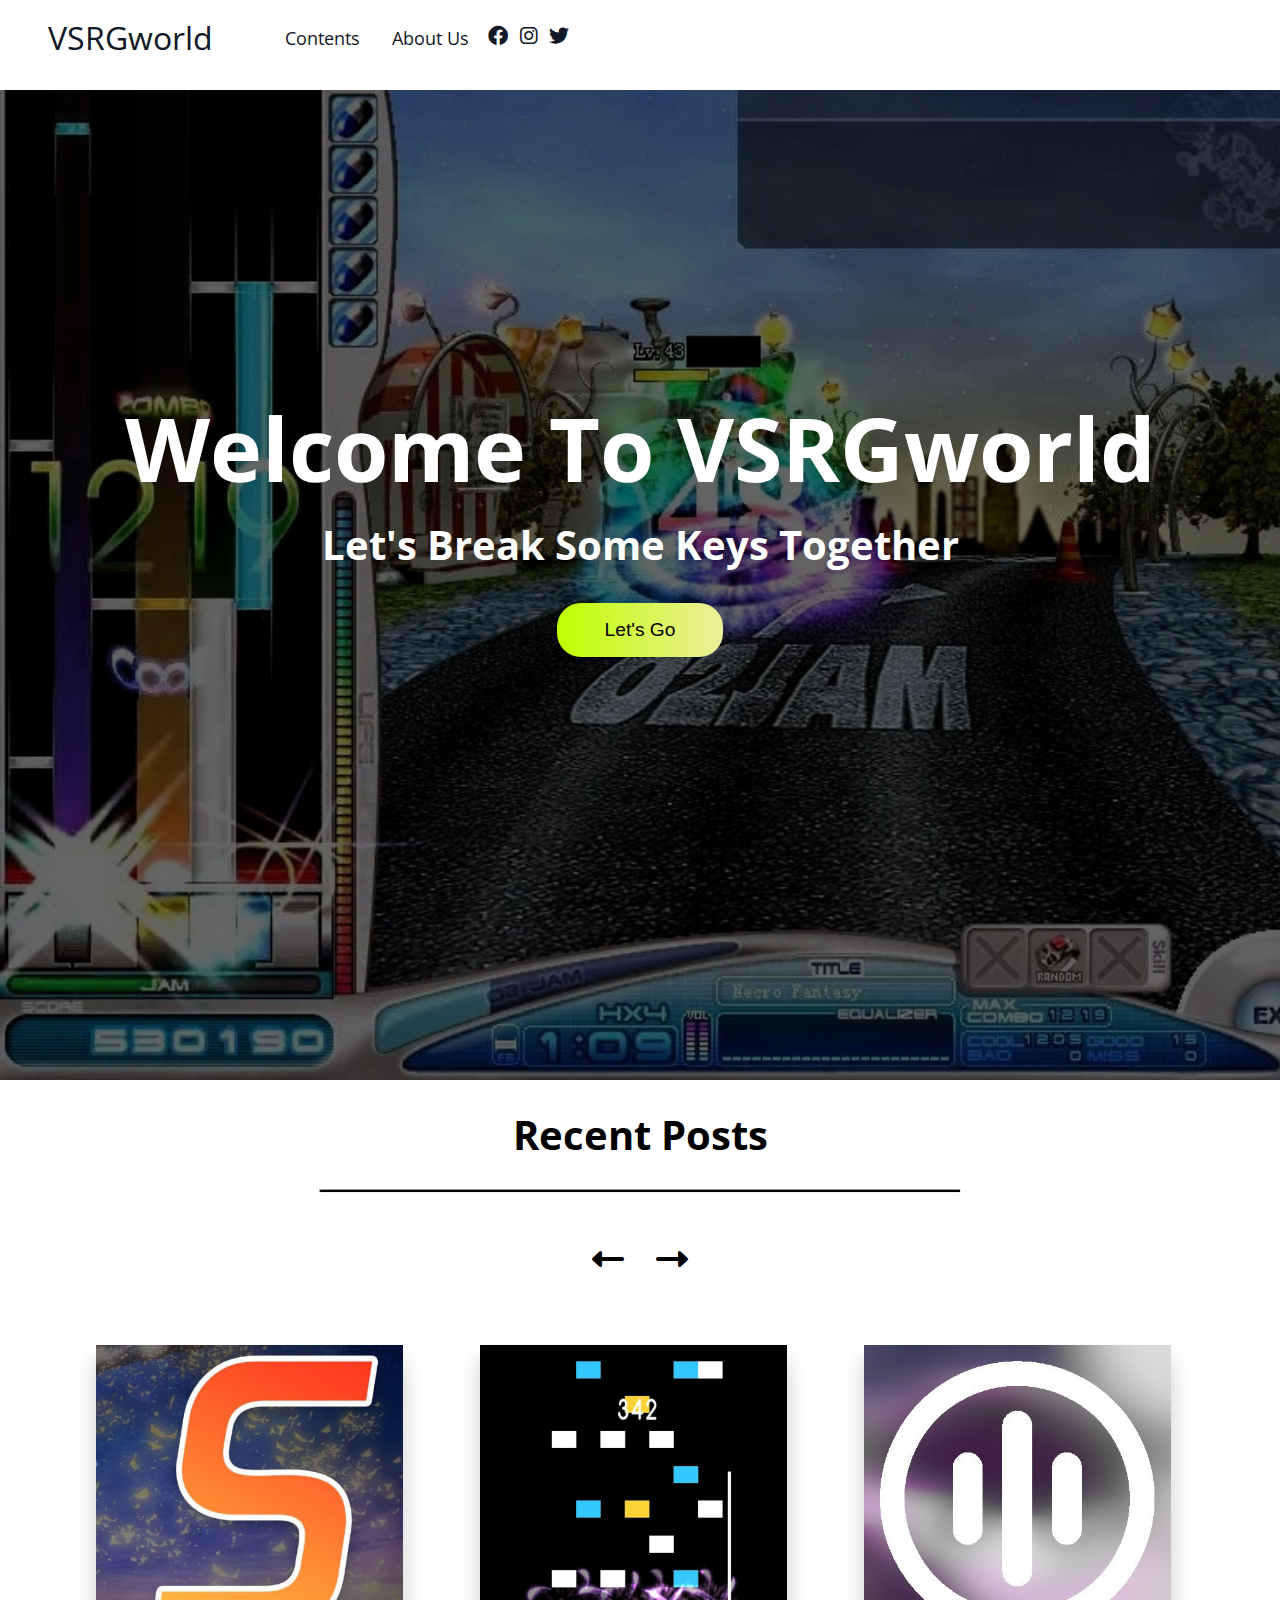
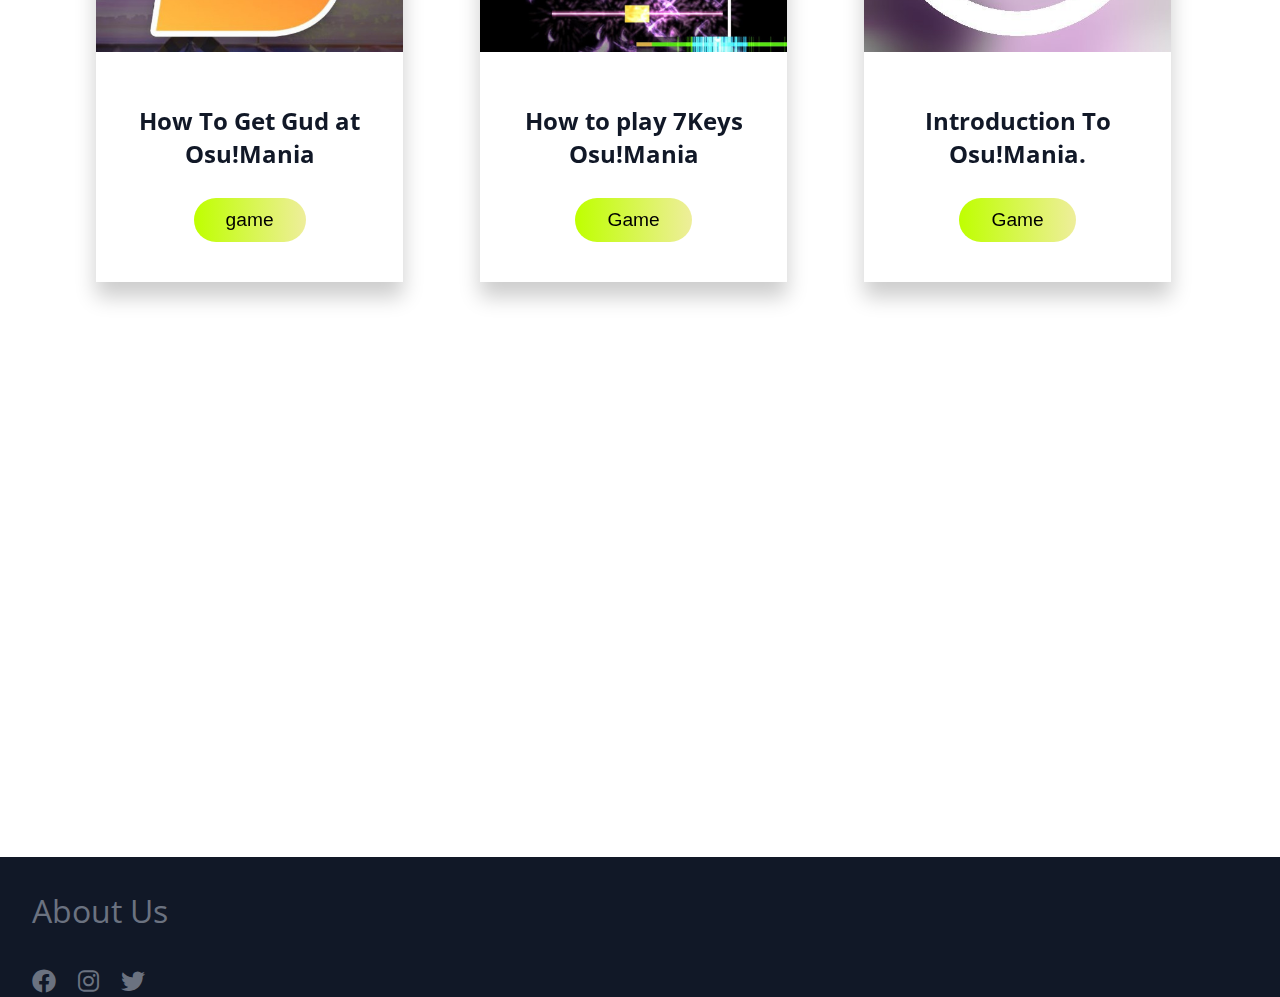
<file: index.html>
<!DOCTYPE html>
<html lang="en">
<head>
    <meta charset="UTF-8">
    <meta http-equiv="X-UA-Compatible" content="IE=edge">
    <meta name="viewport" content="width=device-width, initial-scale=1.0">
    <link rel="stylesheet" href="/css/style.css">
    <link rel="stylesheet" href="/css/owl.carousel.min.css">
    <link rel="stylesheet" href="/css/owl.theme.default.min.css">
    <link rel="stylesheet" href="/css/all.css">
    <title>VSRGworld</title>
</head>
<body>
    <!--Navigation-->
    <nav class="nav">
        <div class="nav-menu flex-row">
            <div class="nav-brand">
                <a href="index.html">VSRGworld</a>
            </div>
            <div class="toggle-collapse">
                <div class="toggle-icons">
                    <i class="fas fa-bars"></i>
                </div>
            </div>
            <div>
                <ul class="nav-items">
                    <li class="nav-link">
                        <a href="contents.html">Contents</a>
                    </li>
                    <li class="nav-link">
                        <a href="about-us.html">About Us</a>
                    </li>
                </ul>
            </div>
            <div class="social text-gray">
                <a href="https://www.facebook.com/zukichi.csgo/" target="_blank"><i class="fab fa-facebook"></i></a>
                <a href="https://www.instagram.com/kong_shl/" target="_blank"><i class="fab fa-instagram"></i></a>
                <a href="https://www.twitter.com/ZuKiMuK1" target="_blank"><i class="fab fa-twitter"></i></a>
            </div>
        </div>
    </nav>
    
    <!--The Site-->
    <main>
        <section class="site-title">
            <div class="site-bg">
                <h1>Welcome To VSRGworld</h1>
                <h3>Let's Break Some Keys Together</h3> 
                <a href="contents.html"><button class="btn">Let's Go</button></a>
            </div>
        </section>
        <!--Carousel-->
        <section>
            <div class="blog">
                <h1>Recent Posts</h1>
                    <hr style="width: 50%;text-align: center;height: 2px; background-color: black;border-radius: 1rem;" />
                <div class="container">
                    <div class="owl-carousel own-theme blog-post">
                        <div class="blog-content">
                            <a href="blog-post-5.html">
                            <img src="/assets/screenshot180.jpg" alt="post-1">
                            </a>
                            <div class="blog-title">
                                <h2>How To Get Gud at Osu!Mania</h2>
                                <a href="blog-post-5.html">
                                <button class="btn btn-blog">game</button>
                                </a>
                            </div>
                        </div>
                        <div class="blog-content">
                            <a href="blog-post-4.html">
                            <img src="/assets/7k-thumbnail.jpg" alt="post-1">
                            </a>
                            <div class="blog-title">
                                <h2>How to play 7Keys Osu!Mania</h2>
                                <a href="blog-post-4.html">
                                <button class="btn btn-blog">Game</button>
                                </a>
                            </div>
                        </div>
                        <div class="blog-content">
                            <a href="blog-post-3.html">
                            <img src="/assets/om logo.jpg" alt="post-1">
                            </a>
                            <div class="blog-title">
                                <h2>Introduction To Osu!Mania.</h2>
                                <a href="blog-post-3.html">
                                <button class="btn btn-blog">Game</button>
                                </a>
                            </div>
                        </div>
                        <div class="blog-content">
                            <a href="blog-post-2.html">
                            <img src="/assets/Frums.jpg" alt="post-1">
                            </a>
                            <div class="blog-title">
                                <h2>Rhythm Game Artist: Frums</h2>
                                <a href="blog-post-2.html">
                                <button class="btn btn-blog">Music</button>
                                </a>
                            </div>
                        </div>
                        <div class="blog-content">
                            <a href="blog-post-1.html">
                            <img src="/assets/Silentroom logo.jpg" alt="post-1">
                            </a>
                            <div class="blog-title">
                                <h2>Rhythm Game Artist: Silentroom</h2>
                                <a href="blog-post-1.html">
                                <button class="btn btn-blog">Music</button>   
                                </a>                         
                            </div>
                        </div>
                    </div>
                    <div class="owl-navigation">
                        <span class="owl-nav-back"><i class="fas fa-long-arrow-alt-left"></i></span>
                        <span class="owl-nav-next"><i class="fas fa-long-arrow-alt-right"></i></span>
                    </div>
                </div>
            </div>
        </section>
    </main>
    <footer class="footer">
        <div class="footer-container">
            <div class="footer-about-us">
                <a href="#">About Us</a>
            </div>
            <div class="footer-social">
                <a href="https://www.facebook.com/zukichi.csgo/" target="_blank"><i class="fab fa-facebook"></i></a>
                <a href="https://www.instagram.com/kong_shl/" target="_blank"><i class="fab fa-instagram"></i></a>
                <a href="https://www.twitter.com/ZuKiMuK1" target="_blank"><i class="fab fa-twitter"></i></a>
            </div>
        </div>
    </footer>
    <script src="./js/Jqueryv3.6.0.min.js"></script>
    <script src="/js/owl.carousel.min.js"></script>
    <script src="./js/main.js"></script>
</body>
</html>
</file>
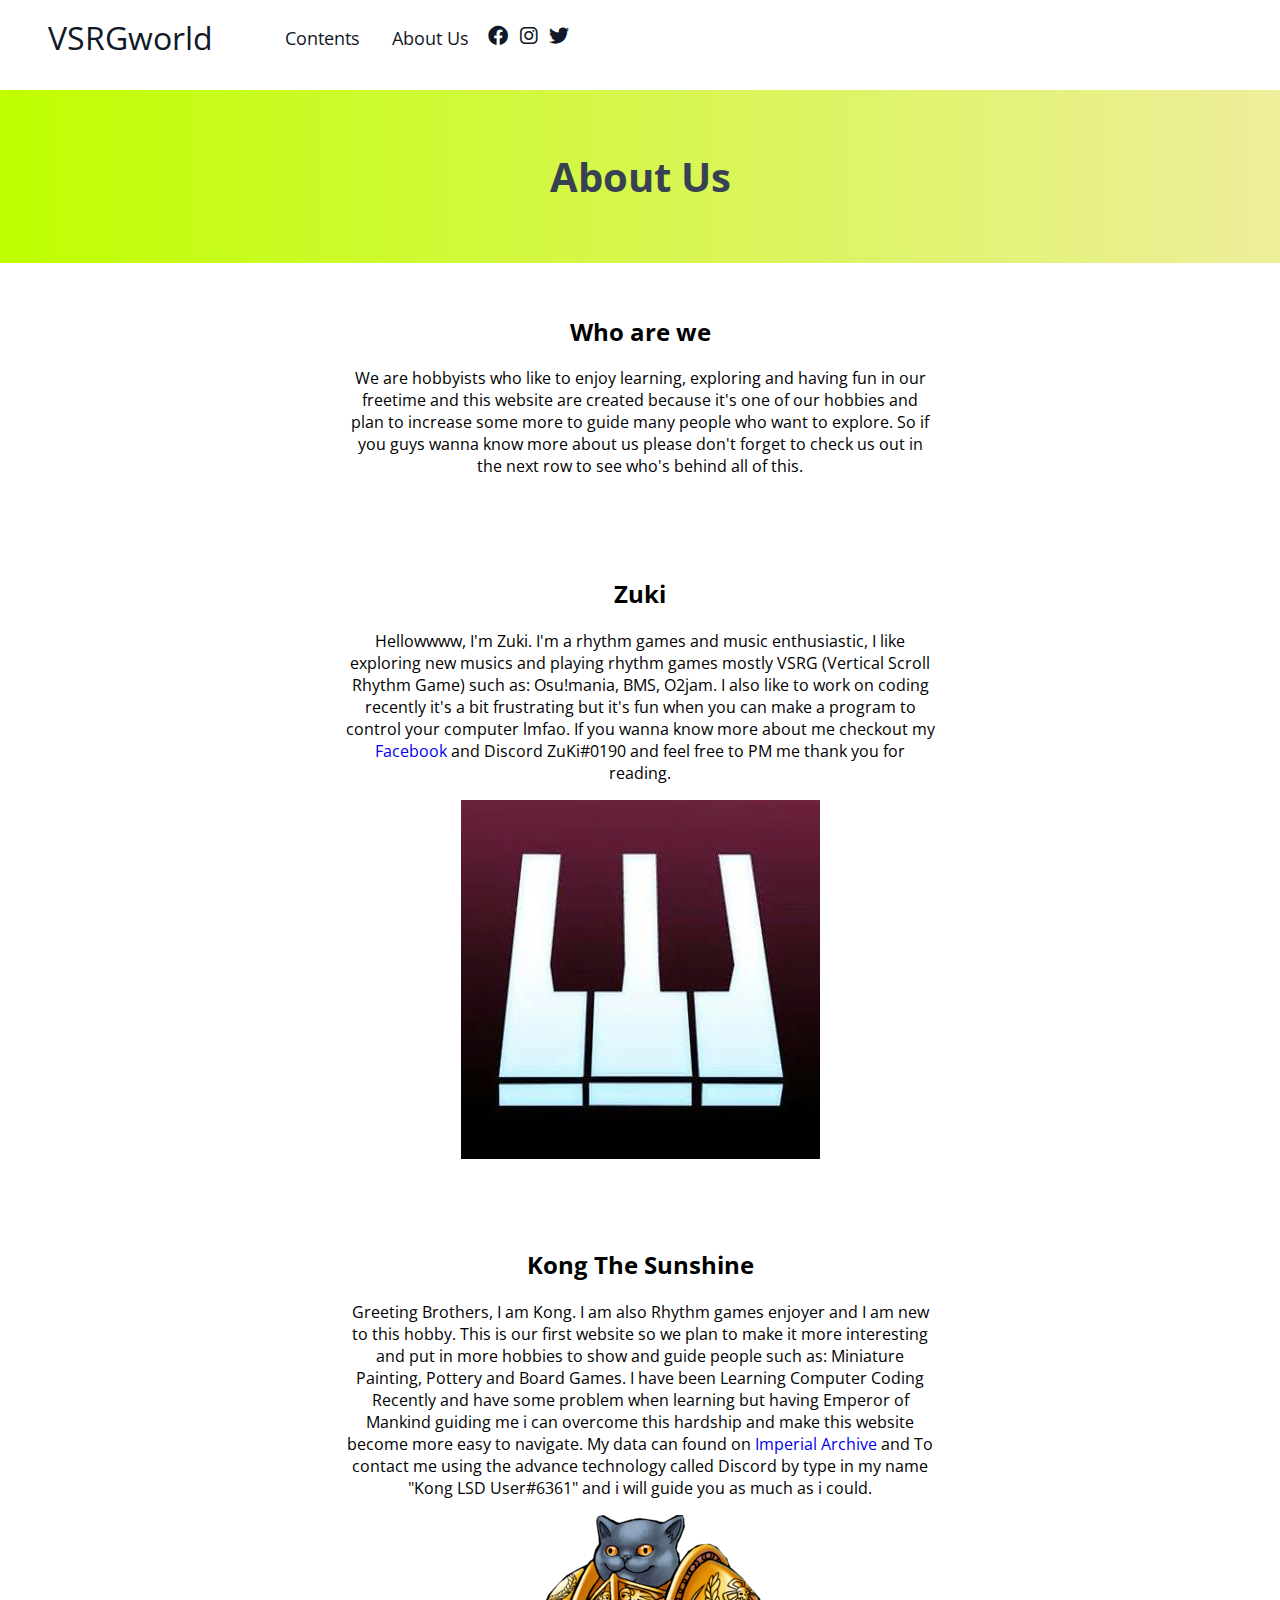
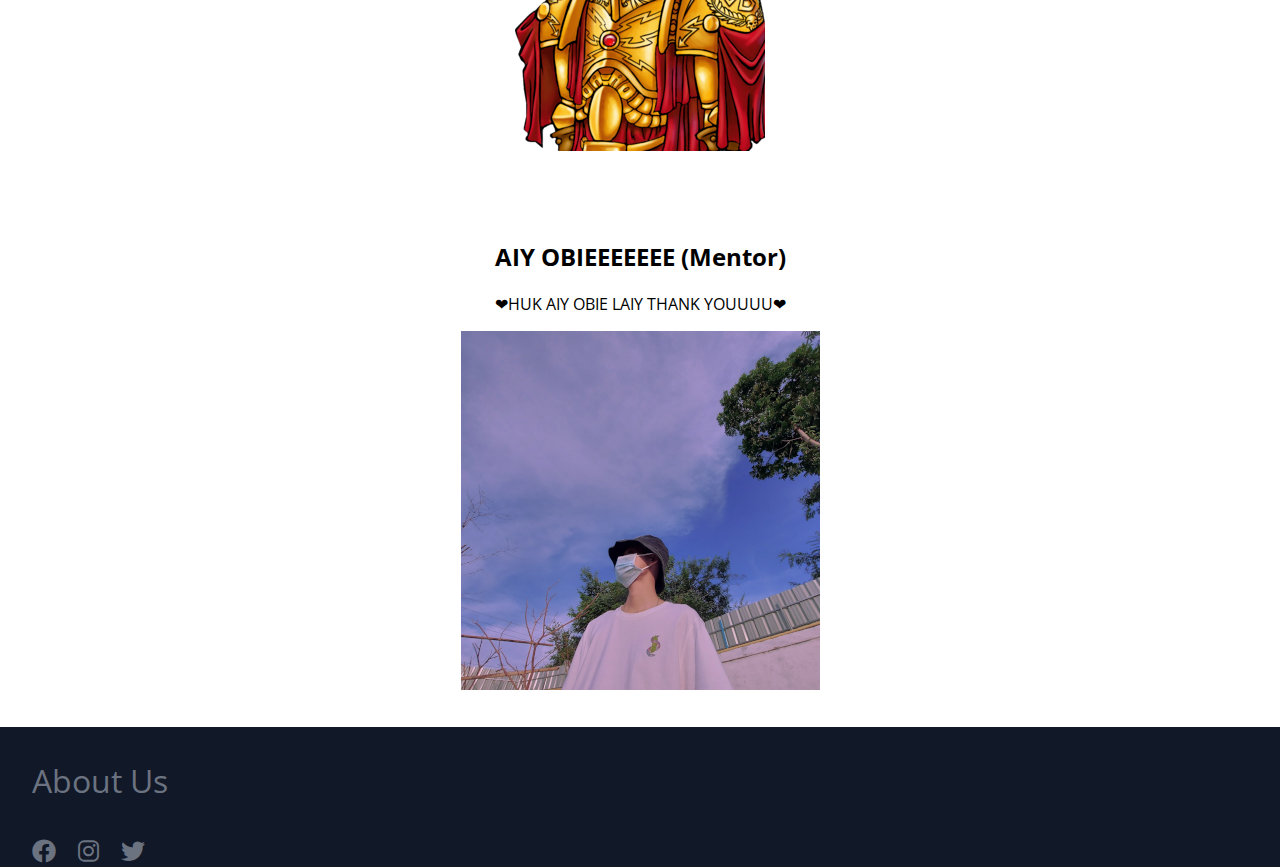
<file: about-us.html>
<!DOCTYPE html>
<html lang="en">
<head>
    <meta charset="UTF-8">
    <meta http-equiv="X-UA-Compatible" content="IE=edge">
    <meta name="viewport" content="width=device-width, initial-scale=1.0">
    <link rel="stylesheet" href="/css/about-us.css">
    <link rel="stylesheet" href="css/all.css">
    <title>VSRGworld</title>
</head>
<body>
     <!--Navigation-->
     <nav class="nav">
        <div class="nav-menu flex-row">
            <div class="nav-brand">
                <a href="index.html">VSRGworld</a>
            </div>
            <div class="toggle-collapse">
                <div class="toggle-icons">
                    <i class="fas fa-bars"></i>
                </div>
            </div>
            <div>
                <ul class="nav-items">
                    <li class="nav-link">
                        <a href="contents.html">Contents</a>
                    </li>
                    <li class="nav-link">
                        <a href="about-us.html">About Us</a>
                    </li>
                </ul>
            </div>
            <div class="social">
                <a href="https://www.facebook.com/zukichi.csgo/" target="_blank"><i class="fab fa-facebook"></i></a>
                <a href="https://www.instagram.com/kong_shl/" target="_blank"><i class="fab fa-instagram"></i></a>
                <a href="https://www.twitter.com/ZuKiMuK1" target="_blank"><i class="fab fa-twitter"></i></a>
            </div>
        </div>
    </nav>
    <main>
        <div class="about-us">
            <div class="about-us-container">
                <div class="about-us-header">
                    <h1>About Us</h1>
                </div>
                <div class="who-are-we">
                <h2>Who are we</h2>
                <p>We are hobbyists who like to enjoy learning, exploring and having fun in our freetime and this website are created because it's one of our hobbies and plan to increase some more to guide many people who want to explore. 
                    So if you guys wanna know more about us please don't forget to check us out in the next row to see who's behind all of this.
                </p>
                 </div>
                 <div class="zuki">
                     <h2>Zuki</h2>
                     <p>Hellowwww, I'm Zuki. I'm a rhythm games and music enthusiastic, I like exploring new musics and 
                         playing rhythm games mostly VSRG (Vertical Scroll Rhythm Game) such as: Osu!mania, BMS, O2jam. I also like to
                          work on coding recently it's a bit frustrating but it's fun when you can make a program to control your 
                          computer lmfao. If you wanna know more about me checkout my <a href="https://www.facebook.com/zukichi.csgo">Facebook</a> 
                          and Discord ZuKi#0190 and feel free to PM me thank you for reading.
                     </p>
                     <img src="/assets/zuki.jpg" alt="pfp-1">
                 </div>
                 <div class="kong">
                     <h2>Kong The Sunshine</h2>
                     <p>Greeting Brothers, I am Kong. I am also Rhythm games enjoyer and I am new to this hobby. This is our first website so we plan to make it more interesting and put in more hobbies
                         to show and guide people such as: Miniature Painting, Pottery and Board Games. I have been Learning Computer Coding Recently and have some problem when learning but having Emperor of Mankind guiding me
                         i can overcome this hardship and make this website become more easy to navigate. My data can found on <a href="https://www.facebook.com/kong.sihalath">Imperial Archive</a> and To contact me using the advance technology called Discord by type in my name "Kong LSD User#6361" 
                         and i will guide you as much as i could.
                     </p>
                     <img src="assets/KittenTrueForm.png" alt="pfp-3">
                 </div>
                 <div class="aiy-obie">
                     <h2>AIY OBIEEEEEEE (Mentor)</h2>
                     <p>❤HUK AIY OBIE LAIY THANK YOUUUU❤</p>
                     <img src="/assets/aiy-obie.jpg" alt="pfp-2">
                 </div>
            </div>
        </div>
    </main>
    <footer class="footer">
        <div class="footer-container">
            <div class="footer-about-us">
                <a href="#">About Us</a>
            </div>
            <div class="footer-social">
                <a href="https://www.facebook.com/zukichi.csgo/" target="_blank"><i class="fab fa-facebook"></i></a>
                <a href="https://www.instagram.com/kong_shl/" target="_blank"><i class="fab fa-instagram"></i></a>
                <a href="https://www.twitter.com/ZuKiMuK1" target="_blank"><i class="fab fa-twitter"></i></a>
            </div>
        </div>
    </footer>
    <script src="/js/Jqueryv3.6.0.min.js"></script>
    <script src="/js/blog.js"></script>
    
</body>
</html>
</file>
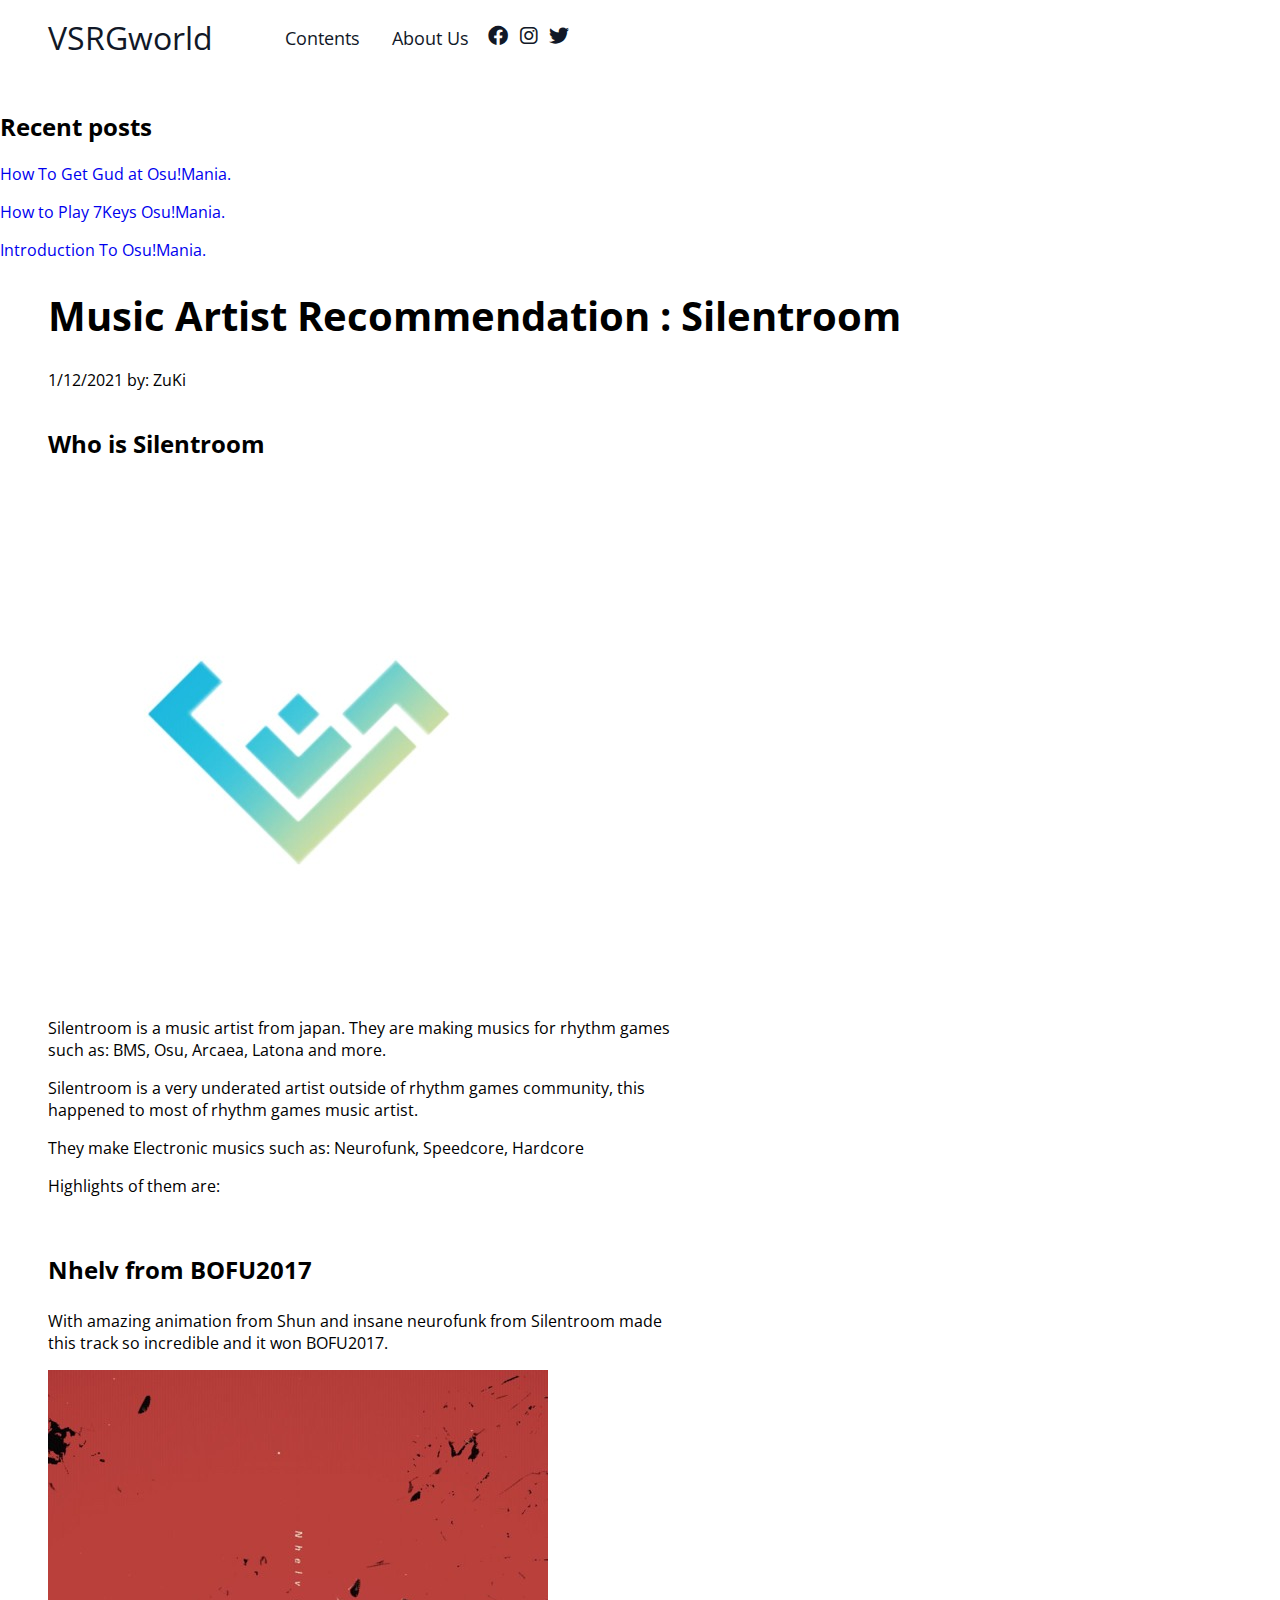
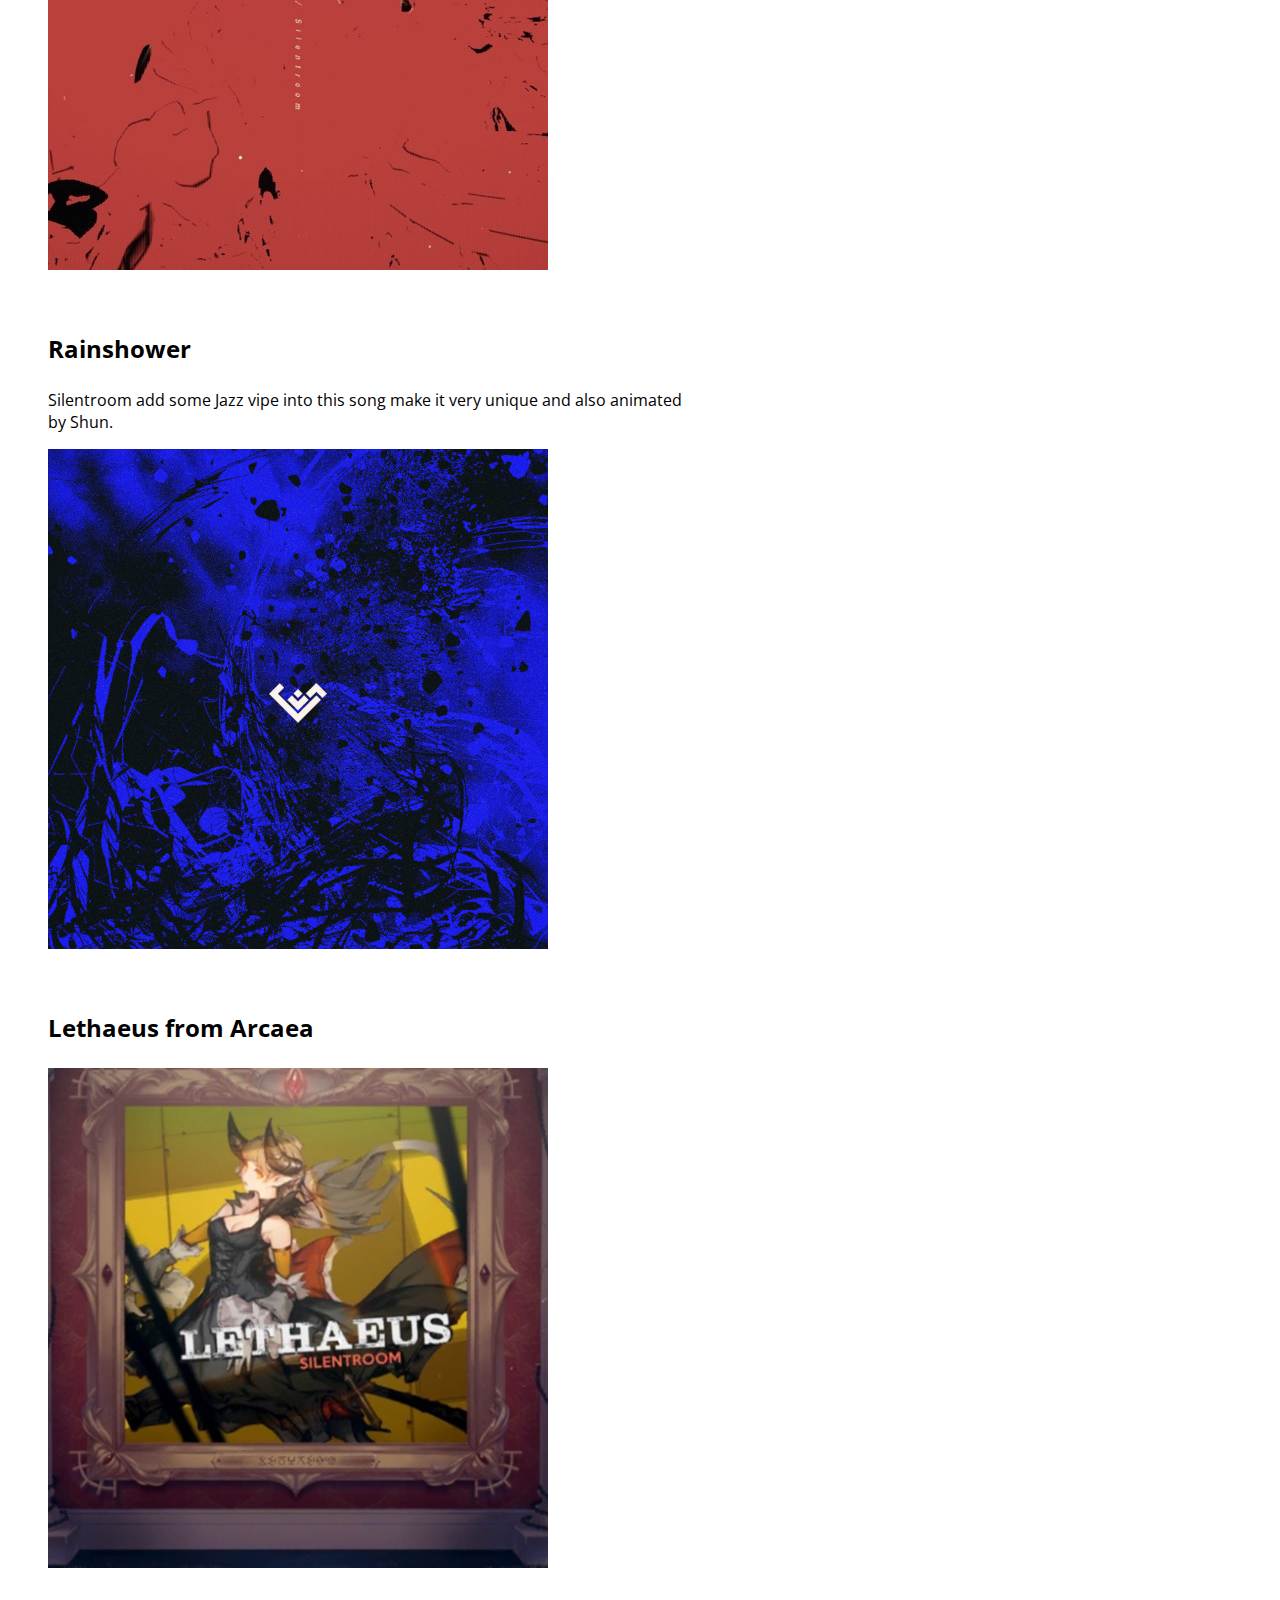
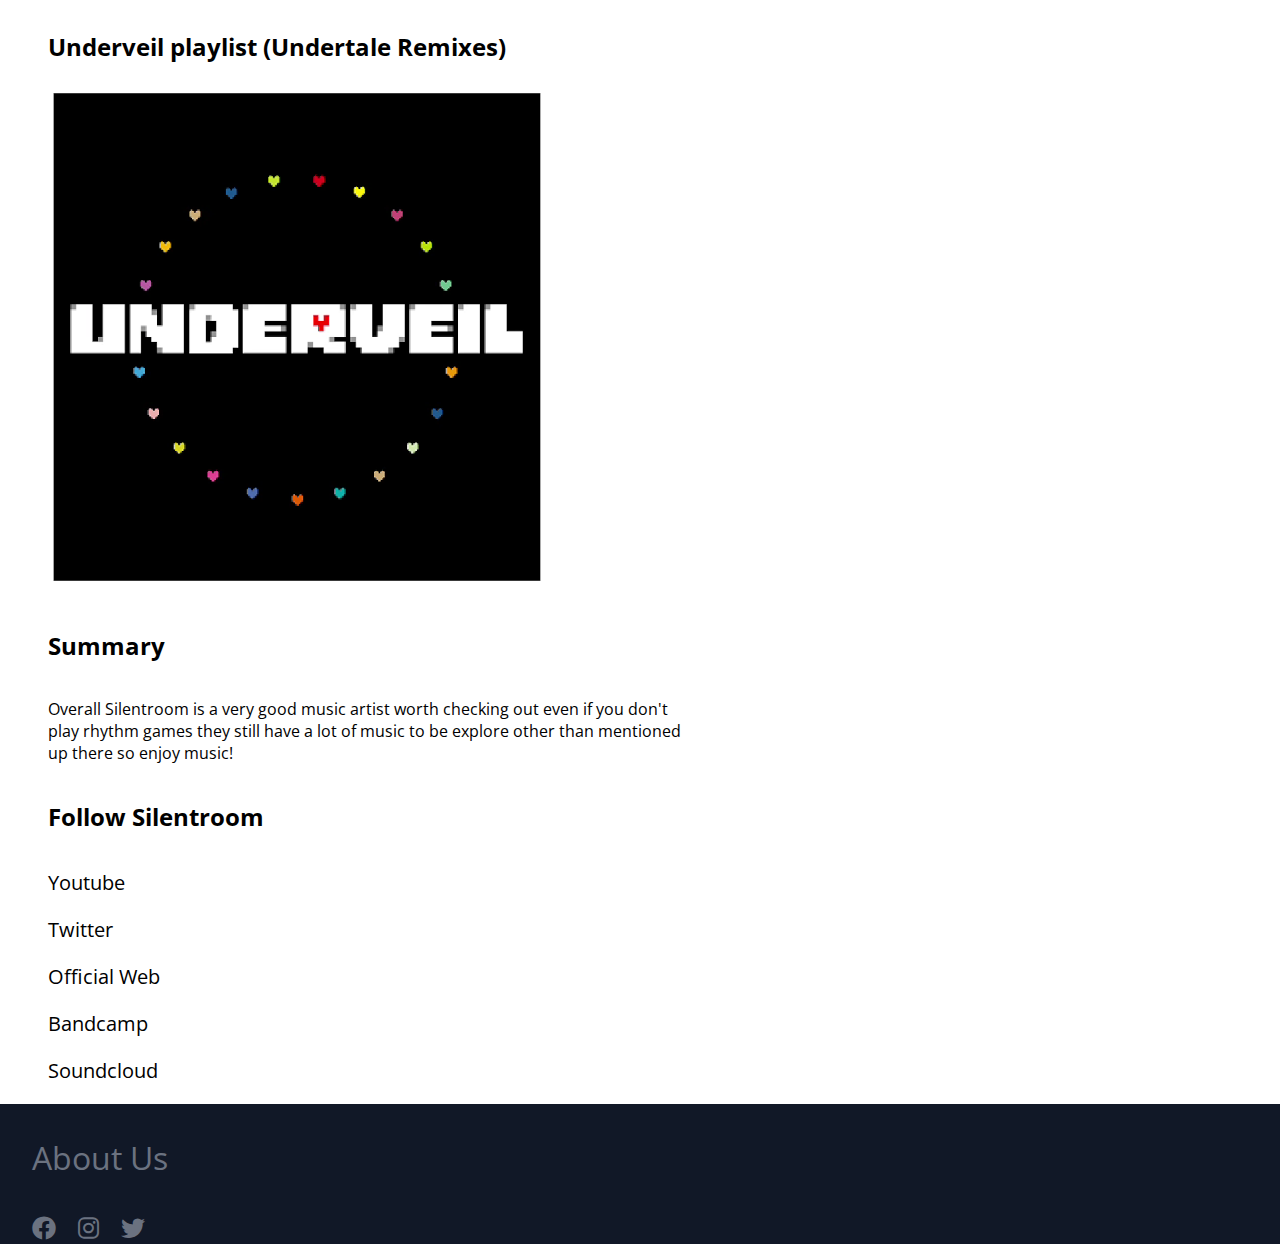
<file: blog-post-1.html>
<!DOCTYPE html>
<html lang="en">
<head>
    <meta charset="UTF-8">
    <meta http-equiv="X-UA-Compatible" content="IE=edge">
    <meta name="viewport" content="width=device-width, initial-scale=1.0">
    <link rel="stylesheet" href="/css/blog1.css">
    <link rel="stylesheet" href="css/all.css">
    <title>VSRGworld</title>
</head>
<body>
     <!--Navigation-->
     <nav class="nav">
        <div class="nav-menu flex-row">
            <div class="nav-brand">
                <a href="index.html">VSRGworld</a>
            </div>
            <div class="toggle-collapse">
                <div class="toggle-icons">
                    <i class="fas fa-bars"></i>
                </div>
            </div>
            <div>
                <ul class="nav-items">
                    <li class="nav-link">
                        <a href="contents.html">Contents</a>
                    </li>
                    <li class="nav-link">
                        <a href="about-us.html">About Us</a>
                    </li>
                </ul>
            </div>
            <div class="social">
                <a href="https://www.facebook.com/zukichi.csgo/" target="_blank"><i class="fab fa-facebook"></i></a>
                <a href="https://www.instagram.com/kong_shl/" target="_blank"><i class="fab fa-instagram"></i></a>
                <a href="https://www.twitter.com/ZuKiMuK1" target="_blank"><i class="fab fa-twitter"></i></a>
            </div>
        </div>
    </nav>
    <main>
        <div class="sidenav">
            <div class="sidenav-header">
            <h2>Recent posts</h2>
            </div>
            <a href="blog-post-5.html"><p>How To Get Gud at Osu!Mania.</p></a>
            <a href="blog-post-4.html"><p>How to Play 7Keys Osu!Mania.</p></a>
            <a href="blog-post-3.html"><p>Introduction To Osu!Mania.</p></a>
        </div>
        <div class="blog-header">
        <h1>Music Artist Recommendation : Silentroom</h1>
        <p>1/12/2021 by: ZuKi</p>
        </div>
        <div class="blog-topic">
            <h2>Who is Silentroom</h2>
            <img src="/assets/Silentroom logo.jpg">
            <p>Silentroom is a music artist from japan. They are making musics for rhythm games such as: BMS, Osu, Arcaea, 
                Latona and more.</p>
            <p>Silentroom is a very underated artist outside of rhythm games community, this happened to most of rhythm games music artist.</p>
            <p>They make Electronic musics such as: Neurofunk, Speedcore, Hardcore</p>
            <p>Highlights of them are:</p>
            <h3>Nhelv from BOFU2017</h3>
            <p>With amazing animation from Shun and insane neurofunk from Silentroom made this track so incredible and it won BOFU2017.</p>
            <a href="https://www.youtube.com/watch?v=XtXRvEsWzQo" target="_blank">
            <img src="/assets/nhelv.jpg">
            </a>
            <h3>Rainshower</h3>
            <p>Silentroom add some Jazz vipe into this song make it very unique and also animated by Shun.</p>
            <a href="https://www.youtube.com/watch?v=tLL8cqRmaNE" target="_blank">
                <img src="/assets/rainshower.jpg">
            </a>
            <h3>Lethaeus from Arcaea</h3>
            <a href="https://www.youtube.com/watch?v=aRnrKsuV-Uo" target="_blank">
                <img src="/assets/Lethaeus.jpg">
            </a>
            <h3>Underveil playlist (Undertale Remixes)</h3>
            <a href="https://www.youtube.com/watch?v=a9nGrgFt5_g&list=PLVbBdU3HjRJlXCehp0gAiT5yGQCZn8wcm">
                <img src="/assets/UNDEREVIL.png">
            </a>
            <h2>Summary</h2>
            <p>Overall Silentroom is a very good music artist worth checking out even if you don't play 
                rhythm games they still have a lot of music to be explore other than mentioned up there so enjoy music!</p>
            <h2>Follow Silentroom</h2>
            <a href="https://www.youtube.com/c/Silentroom" target="_blank"><p>Youtube</p></a>
            <a href="https://twitter.com/plcube" target="_blank"><p>Twitter</p></a>
            <a href="http://silentrm.net" target="_blank"><p>Official Web</p></a>
            <a href="https://slrm.bandcamp.com" target="_blank"><p>Bandcamp</p></a>
            <a href="https://soundcloud.com/silentrm-net/" target="_blank"><p>Soundcloud</p></a>
        </div>
    </main>
    <footer class="footer">
        <div class="footer-container">
            <div class="footer-about-us">
                <a href="about-us.html">About Us</a>
            </div>
            <div class="footer-social">
                <a href="https://www.facebook.com/zukichi.csgo/" target="_blank"><i class="fab fa-facebook"></i></a>
                <a href="https://www.instagram.com/kong_shl/" target="_blank"><i class="fab fa-instagram"></i></a>
                <a href="https://www.twitter.com/ZuKiMuK1" target="_blank"><i class="fab fa-twitter"></i></a>
            </div>
        </div>
    </footer>
    <script src="/js/Jqueryv3.6.0.min.js"></script>
    <script src="/js/blog.js"></script>
    
</body>
</html>
</file>
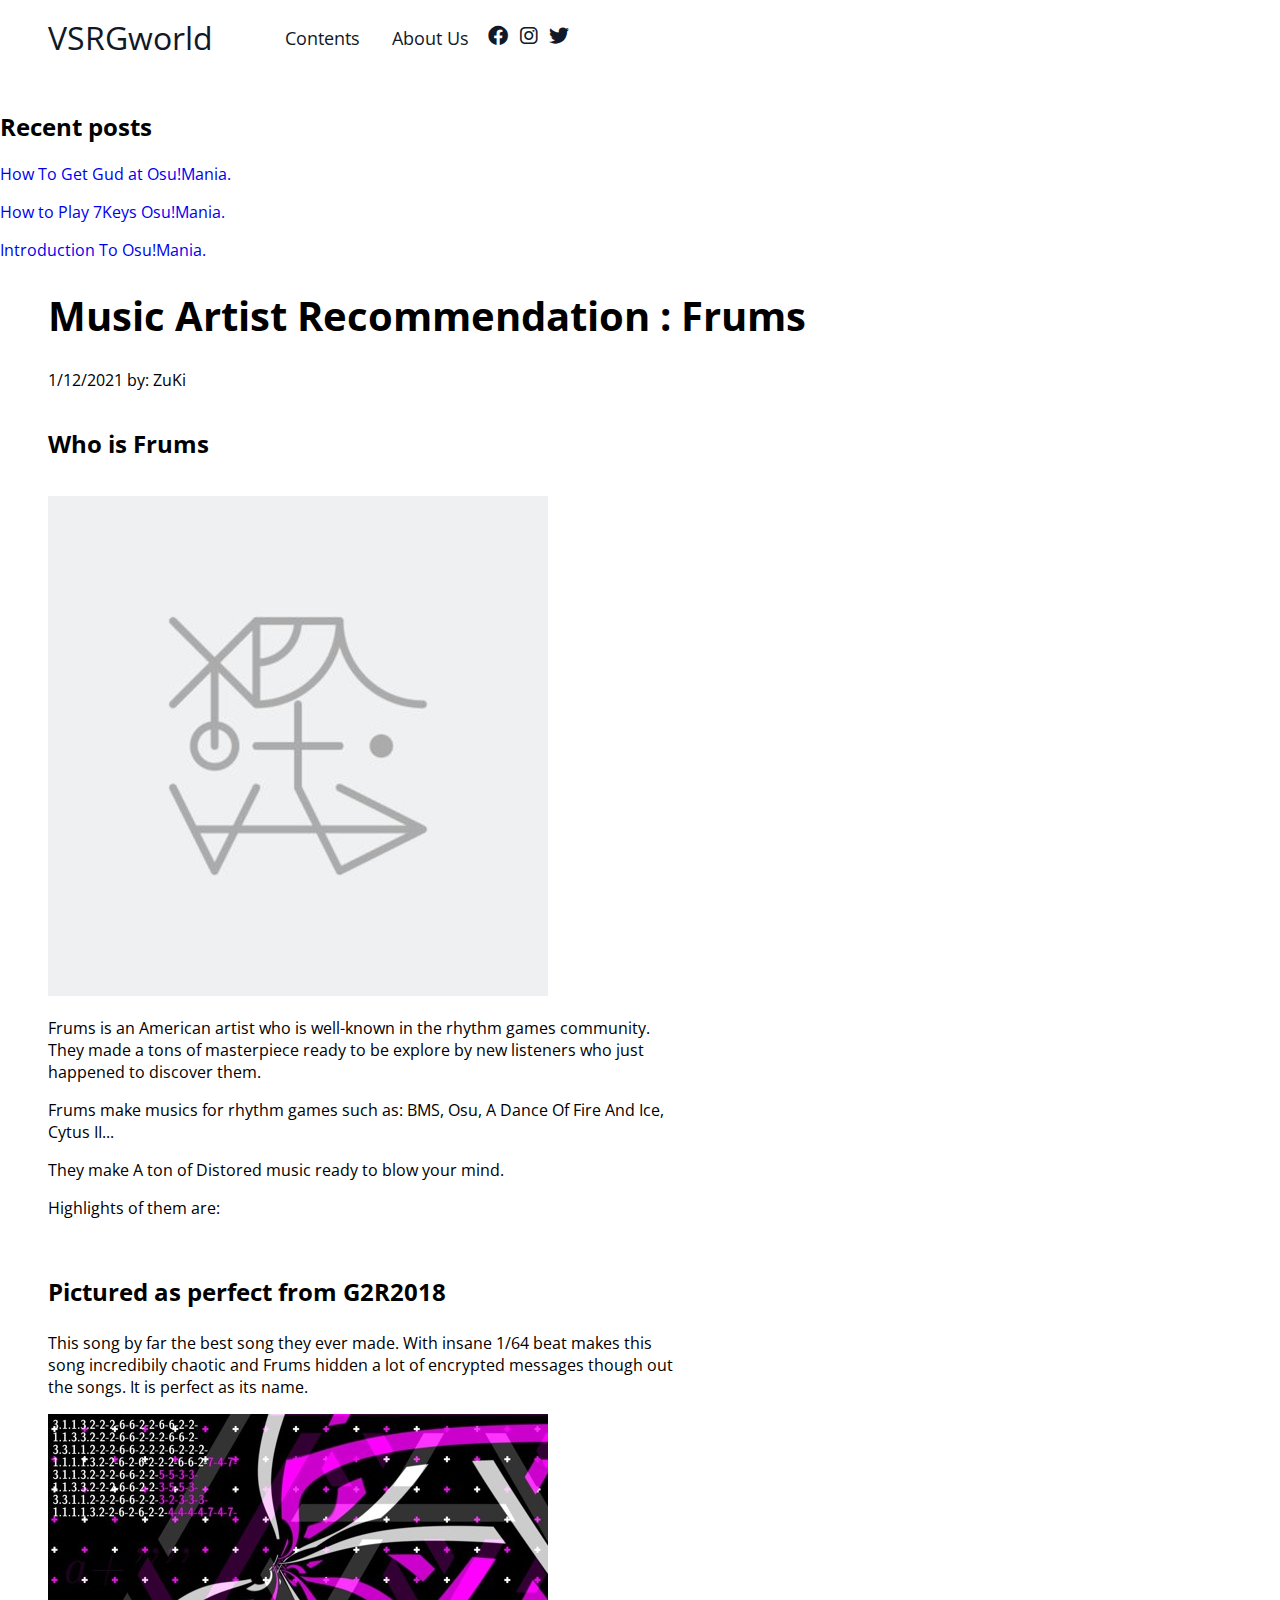
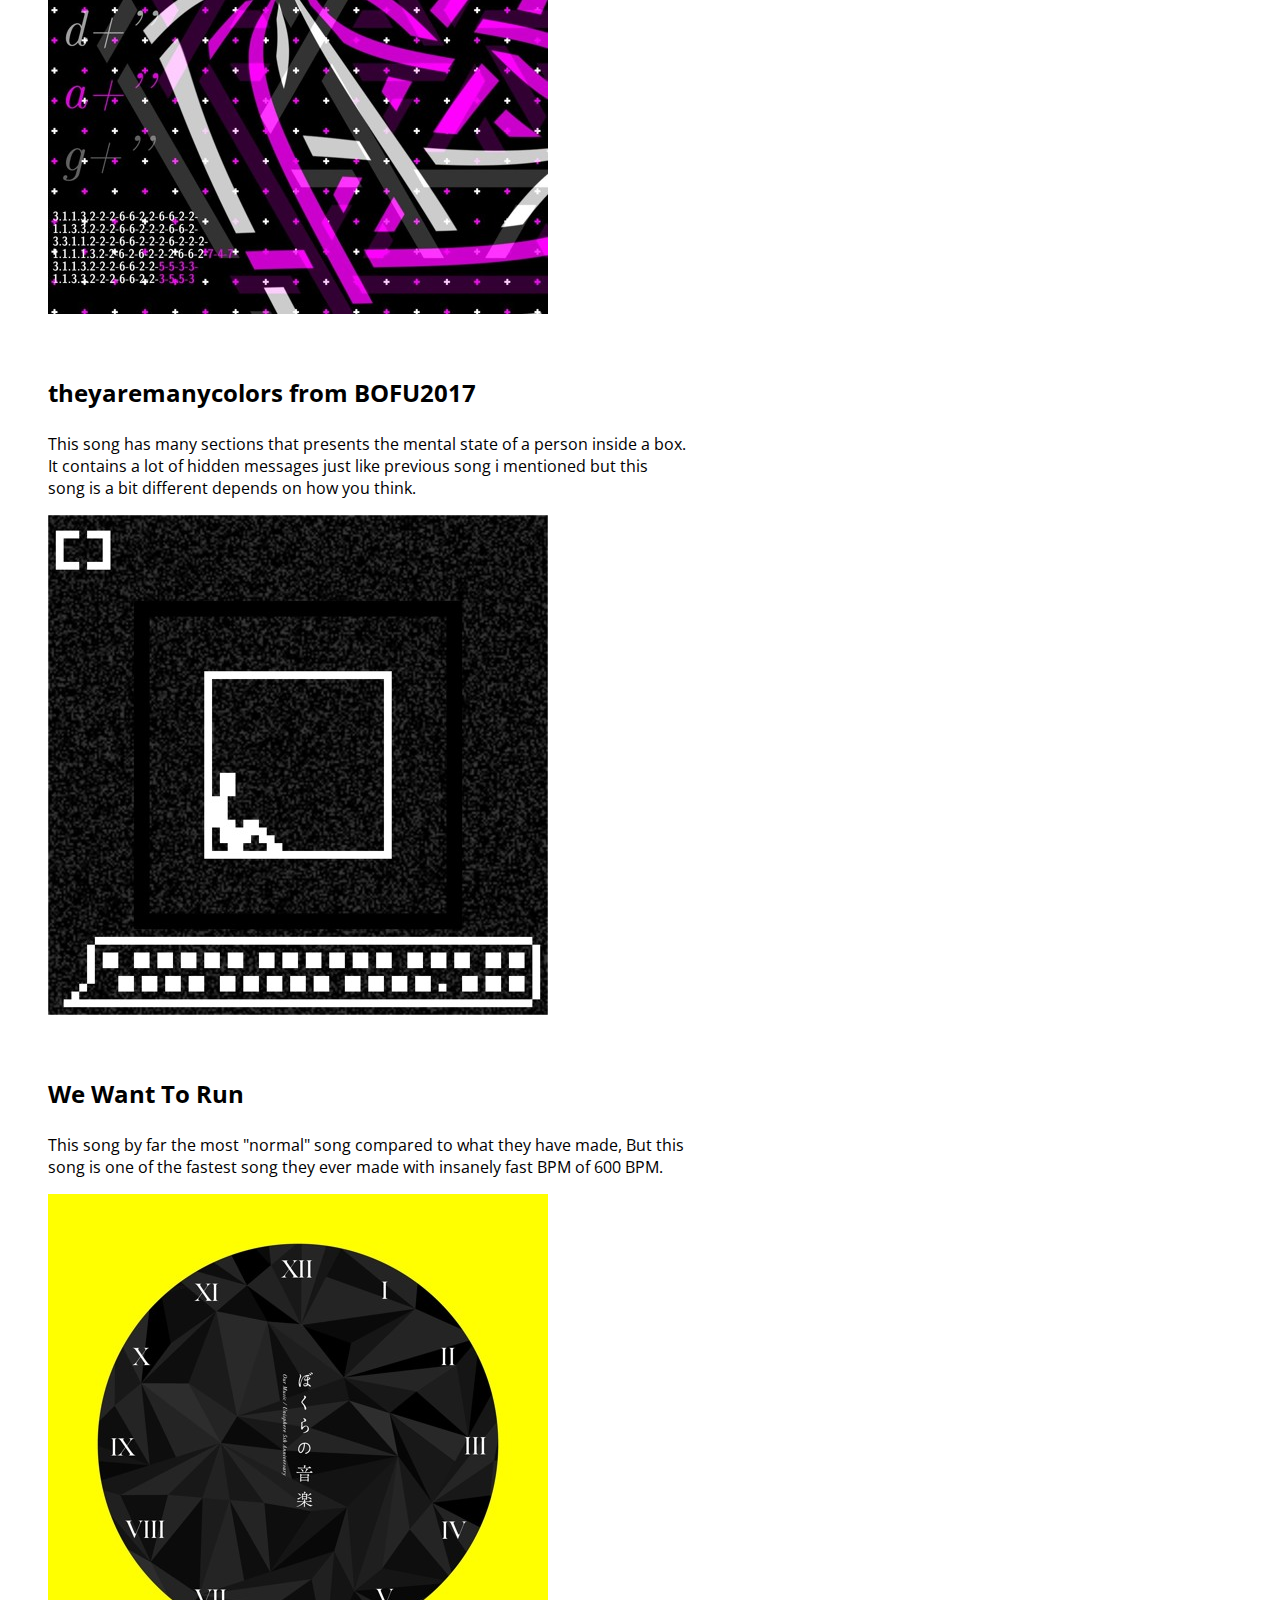
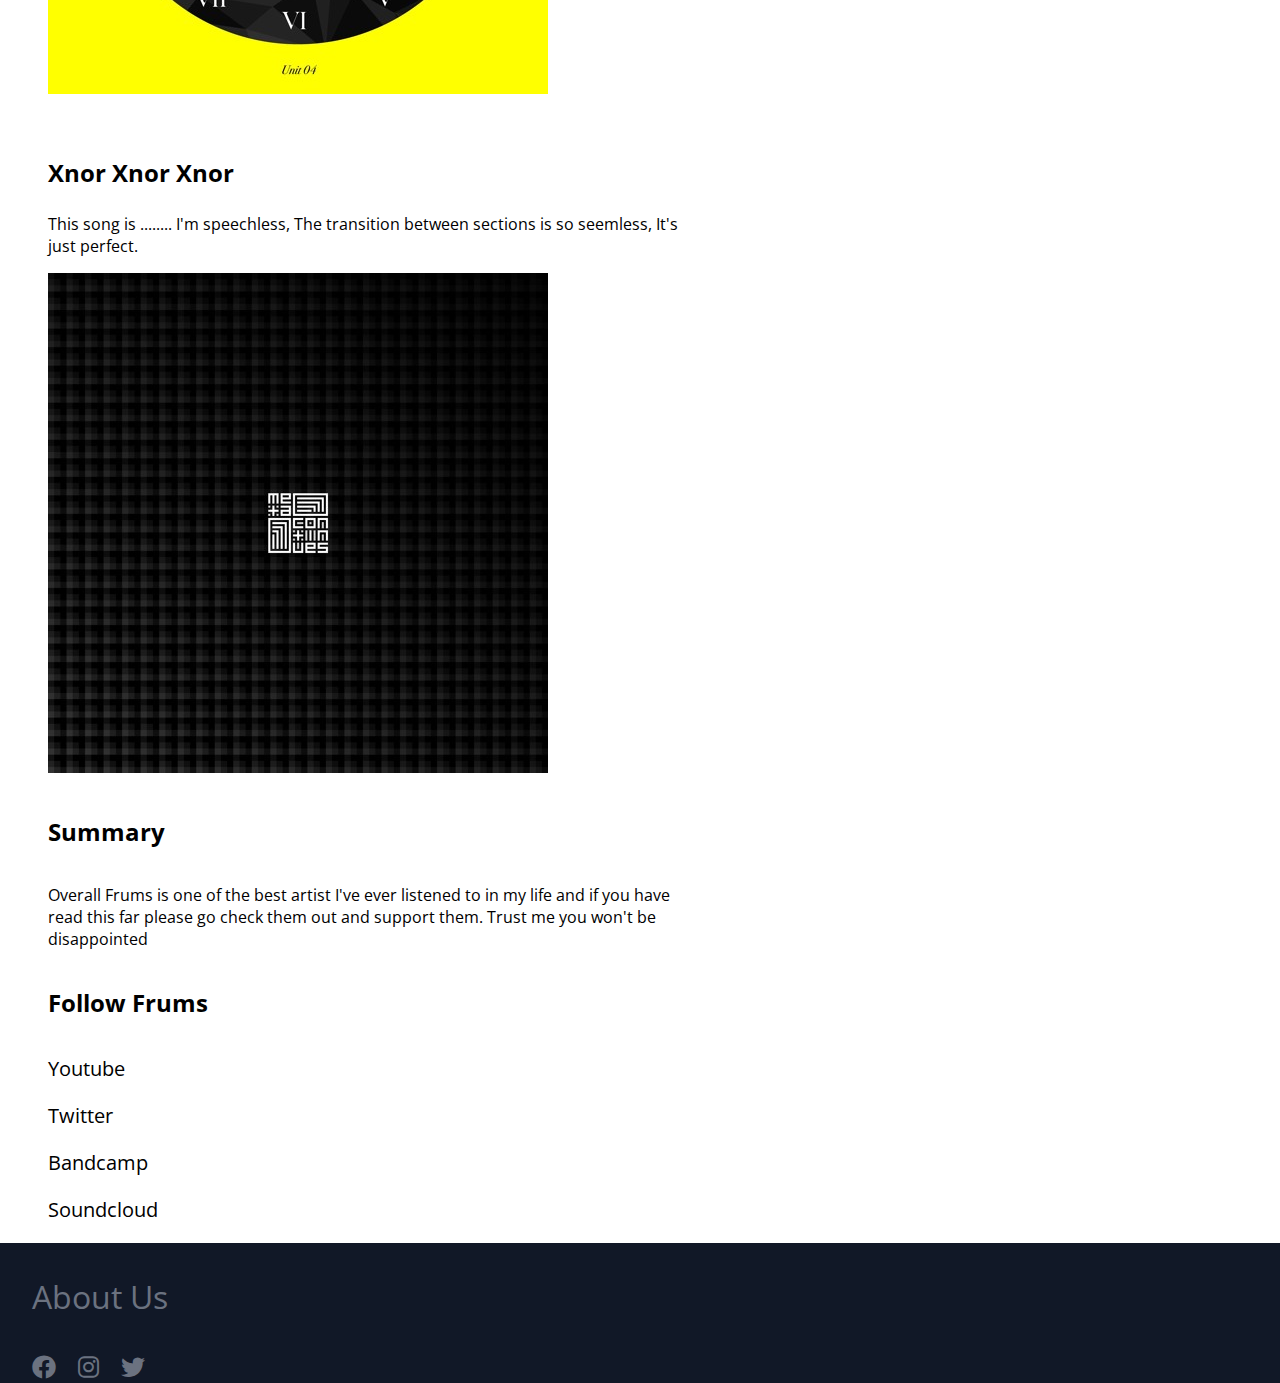
<file: blog-post-2.html>
<!DOCTYPE html>
<html lang="en">
<head>
    <meta charset="UTF-8">
    <meta http-equiv="X-UA-Compatible" content="IE=edge">
    <meta name="viewport" content="width=device-width, initial-scale=1.0">
    <link rel="stylesheet" href="/css/blog1.css">
    <link rel="stylesheet" href="css/all.css">
    <title>VSRGworld</title>
</head>
<body>
     <!--Navigation-->
     <nav class="nav">
        <div class="nav-menu flex-row">
            <div class="nav-brand">
                <a href="index.html">VSRGworld</a>
            </div>
            <div class="toggle-collapse">
                <div class="toggle-icons">
                    <i class="fas fa-bars"></i>
                </div>
            </div>
            <div>
                <ul class="nav-items">
                    <li class="nav-link">
                        <a href="contents.html">Contents</a>
                    </li>
                    <li class="nav-link">
                        <a href="about-us.html">About Us</a>
                    </li>
                </ul>
            </div>
            <div class="social">
                <a href="https://www.facebook.com/zukichi.csgo/" target="_blank"><i class="fab fa-facebook"></i></a>
                <a href="https://www.instagram.com/kong_shl/" target="_blank"><i class="fab fa-instagram"></i></a>
                <a href="https://www.twitter.com/ZuKiMuK1" target="_blank"><i class="fab fa-twitter"></i></a>
            </div>
        </div>
    </nav>
    <main>
        <div class="sidenav">
            <div class="sidenav-header">
            <h2>Recent posts</h2>
            </div>
            <a href="blog-post-5.html"><p>How To Get Gud at Osu!Mania.</p></a>
            <a href="blog-post-4.html"><p>How to Play 7Keys Osu!Mania.</p></a>
            <a href="blog-post-3.html"><p>Introduction To Osu!Mania.</p></a>
        </div>
        <div class="blog-header">
        <h1>Music Artist Recommendation : Frums</h1>
        <p>1/12/2021 by: ZuKi</p>
        </div>
        <div class="blog-topic">
            <h2>Who is Frums</h2>
            <img src="/assets/Frums.jpg">
            <p>Frums is an American artist who is well-known in the rhythm games community. They made a tons of masterpiece ready to be explore by new listeners who just happened to discover them.</p>
            <p>Frums make musics for rhythm games such as: BMS, Osu, A Dance Of Fire And Ice, Cytus II...</p>
            <p>They make A ton of Distored music ready to blow your mind.</p>
            <p>Highlights of them are:</p>
            <h3>Pictured as perfect from G2R2018</h3>
            <p>This song by far the best song they ever made. With insane 1/64 beat makes this song incredibily chaotic and Frums hidden a lot of encrypted messages though out the songs. It is perfect as its name.</p>
            <a href="https://www.youtube.com/watch?v=6361EXrvUAQ" target="_blank">
            <img src="/assets/Pictured as perfect.jpg">
            </a>
            <h3>theyaremanycolors from BOFU2017</h3>
            <p>This song has many sections that presents the mental state of a person inside a box. It contains a lot of hidden messages just like previous song i mentioned but this song is a bit different depends on how you think.</p>
            <a href="https://www.youtube.com/watch?v=sqyHAbUaaSQ" target="_blank">
                <img src="/assets/theyaremanycolors.jpg">
            </a>
            <h3>We Want To Run</h3>
            <p>This song by far the most "normal" song compared to what they have made, But this song is one of the fastest song they ever made with insanely fast BPM of 600 BPM.</p>
            <a href="https://soundcloud.com/frums/we-want-to-run" target="_blank">
                <img src="/assets/we want to run.jpg">
            </a>
            <h3>Xnor Xnor Xnor</h3>
            <p>This song is ........ I'm speechless, The transition between sections is so seemless, It's just perfect.</p>
            <a href="https://soundcloud.com/frums/xnor-xnor-xnor">
                <img src="/assets/xnor.jpg">
            </a>
            <h2>Summary</h2>
            <p>Overall Frums is one of the best artist I've ever listened to in my life and if you have read this far please go check them out and support them. Trust me you won't be disappointed</p>
            <h2>Follow Frums</h2>
            <a href="https://www.youtube.com/channel/UCexygOZm9iV4oXTH3On6PCA" target="_blank"><p>Youtube</p></a>
            <a href="https://twitter.com/frumsdotxyz" target="_blank"><p>Twitter</p></a>
            <a href="https://frums.bandcamp.com/" target="_blank"><p>Bandcamp</p></a>
            <a href="https://soundcloud.com/frums" target="_blank"><p>Soundcloud</p></a>
        </div>
    </main>
    <footer class="footer">
        <div class="footer-container">
            <div class="footer-about-us">
                <a href="about-us.html">About Us</a>
            </div>
            <div class="footer-social">
                <a href="https://www.facebook.com/zukichi.csgo/" target="_blank"><i class="fab fa-facebook"></i></a>
                <a href="https://www.instagram.com/kong_shl/" target="_blank"><i class="fab fa-instagram"></i></a>
                <a href="https://www.twitter.com/ZuKiMuK1" target="_blank"><i class="fab fa-twitter"></i></a>
            </div>
        </div>
    </footer>
    <script src="/js/Jqueryv3.6.0.min.js"></script>
    <script src="/js/blog.js"></script>
    
</body>
</html>
</file>
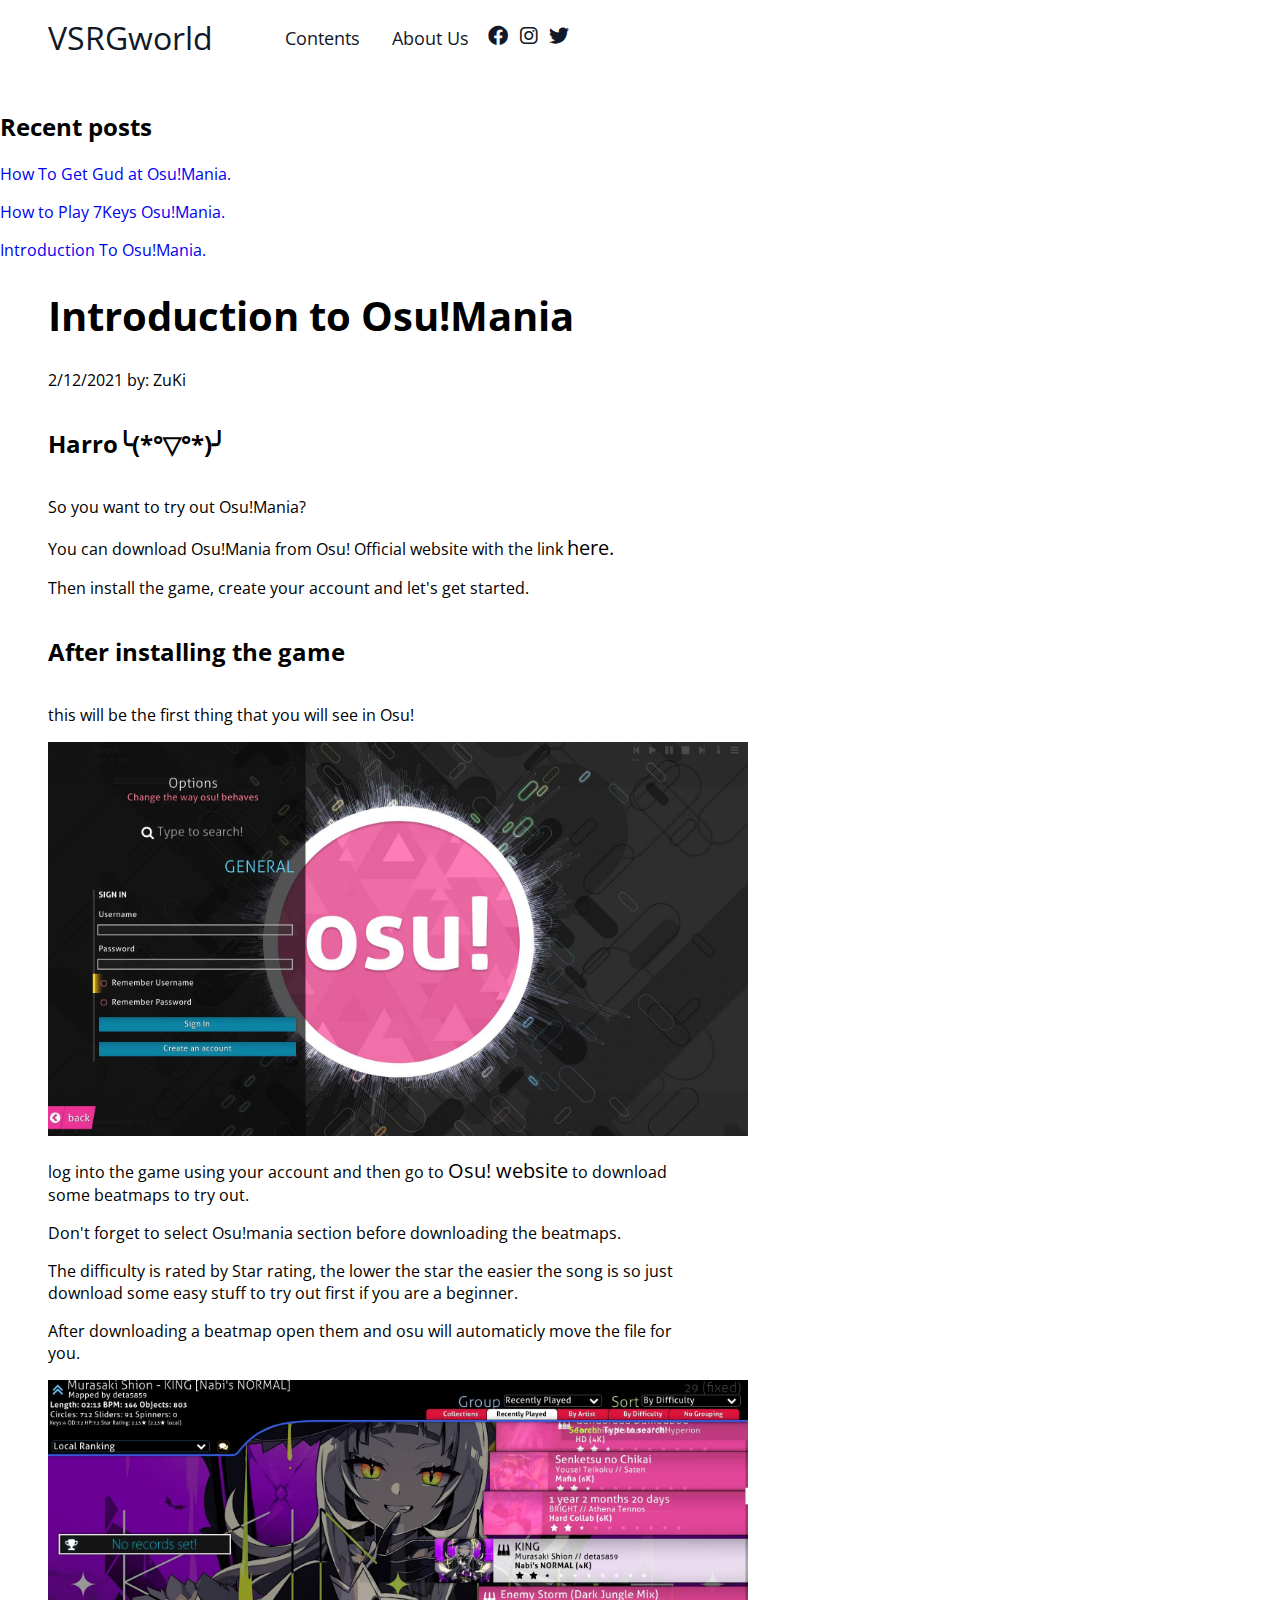
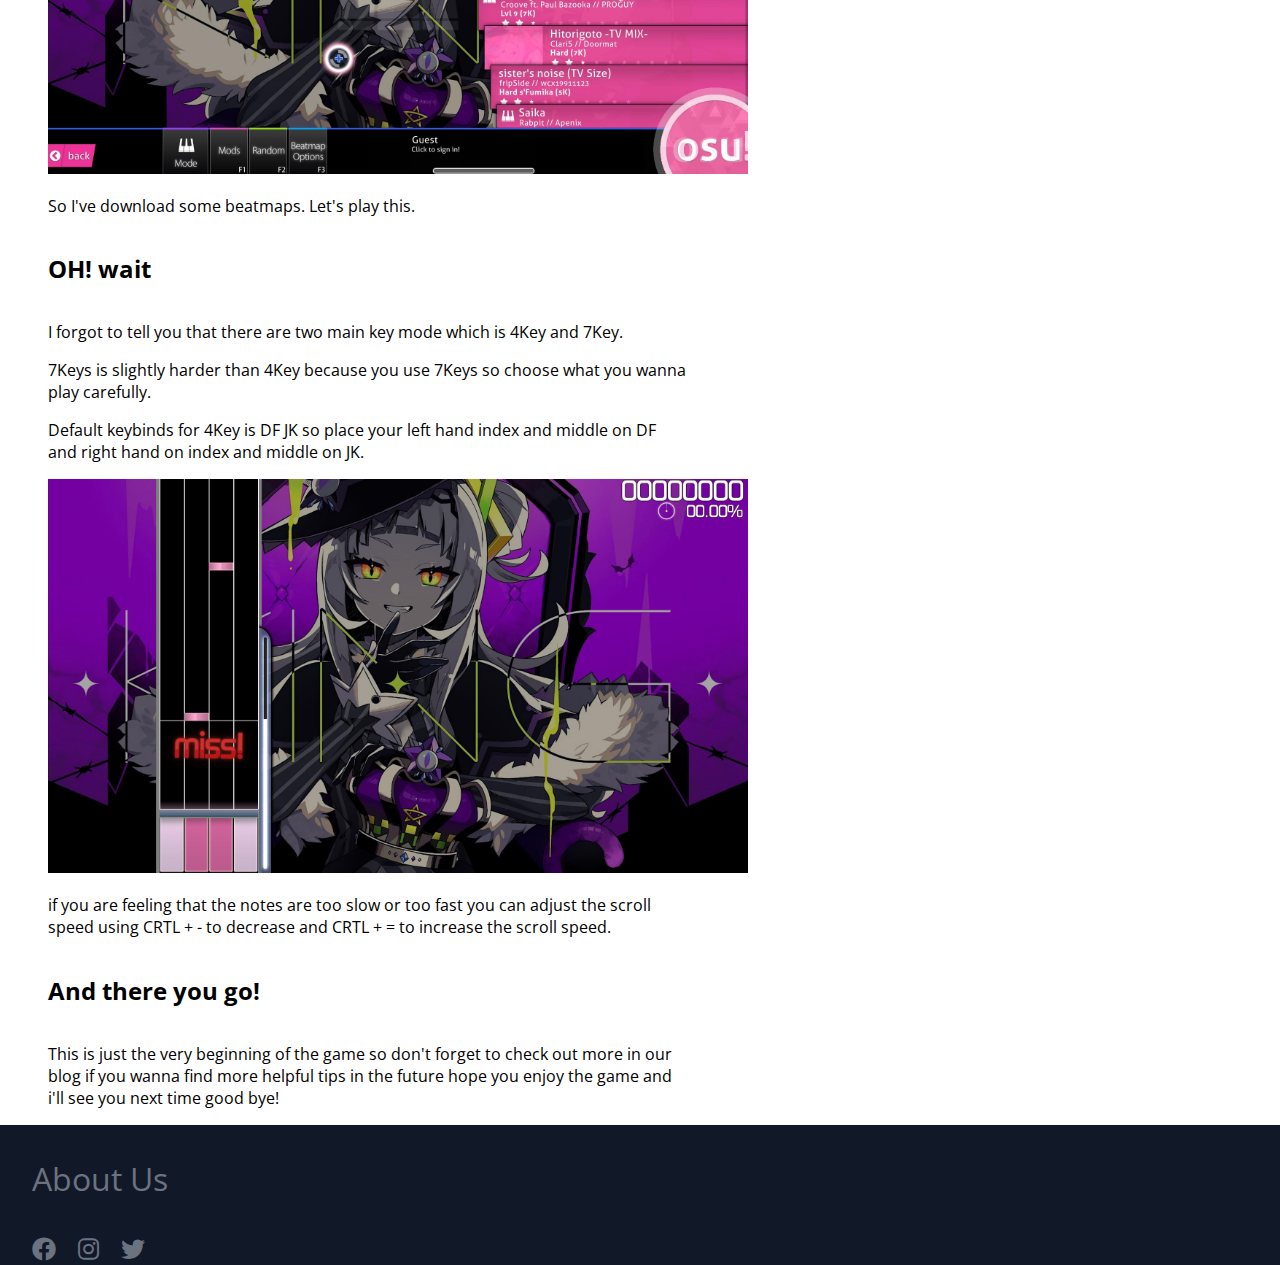
<file: blog-post-3.html>
<!DOCTYPE html>
<html lang="en">
<head>
    <meta charset="UTF-8">
    <meta http-equiv="X-UA-Compatible" content="IE=edge">
    <meta name="viewport" content="width=device-width, initial-scale=1.0">
    <link rel="stylesheet" href="/css/blog1.css">
    <link rel="stylesheet" href="css/all.css">
    <title>VSRGworld</title>
</head>
<body>
     <!--Navigation-->
     <nav class="nav">
        <div class="nav-menu flex-row">
            <div class="nav-brand">
                <a href="index.html">VSRGworld</a>
            </div>
            <div class="toggle-collapse">
                <div class="toggle-icons">
                    <i class="fas fa-bars"></i>
                </div>
            </div>
            <div>
                <ul class="nav-items">
                    <li class="nav-link">
                        <a href="contents.html">Contents</a>
                    </li>
                    <li class="nav-link">
                        <a href="about-us.html">About Us</a>
                    </li>
                </ul>
            </div>
            <div class="social">
                <a href="https://www.facebook.com/zukichi.csgo/" target="_blank"><i class="fab fa-facebook"></i></a>
                <a href="https://www.instagram.com/kong_shl/" target="_blank"><i class="fab fa-instagram"></i></a>
                <a href="https://www.twitter.com/ZuKiMuK1" target="_blank"><i class="fab fa-twitter"></i></a>
            </div>
        </div>
    </nav>
    <main>
        <div class="sidenav">
            <div class="sidenav-header">
            <h2>Recent posts</h2>
            </div>
            <a href="blog-post-5.html"><p>How To Get Gud at Osu!Mania.</p></a>
            <a href="blog-post-4.html"><p>How to Play 7Keys Osu!Mania.</p></a>
            <a href="blog-post-3.html"><p>Introduction To Osu!Mania.</p></a>
        </div>
        <div class="blog-header">
        <h1>Introduction to Osu!Mania</h1>
        <p>2/12/2021 by: ZuKi</p>
        </div>
        <div class="blog-topic">
            <h2>Harro╰(*°▽°*)╯</h2>
            <p>So you want to try out Osu!Mania?</p>
            <p>You can download Osu!Mania from Osu! Official website with the link <a href="https://osu.ppy.sh/home/download" target="_blank"> here.</a></p>
            <p>Then install the game, create your account and let's get started.</p>
            <h2>After installing the game</h2>
            <p>this will be the first thing that you will see in Osu!</p>
            <img src="/assets/osu-first-page.jpg" width="700">
            <p>log into the game using your account and then go to <a href="https://osu.ppy.sh/beatmapsets" target="_blank">Osu! website</a> to download some beatmaps to try out.</p>
            <p>Don't forget to select Osu!mania section before downloading the beatmaps.</p>
            <p>The difficulty is rated by Star rating, the lower the star the easier the song is so just download some easy stuff to try out first if you are a beginner.</p>
            <p>After downloading a beatmap open them and osu will automaticly move the file for you.</p>
            <img src="/assets/beatmaps.jpg" width="700">
            <p>So I've download some beatmaps. Let's play this.</p>
            <h2>OH! wait</h2>
            <p>I forgot to tell you that there are two main key mode which is 4Key and 7Key.</p>
            <p>7Keys is slightly harder than 4Key because you use 7Keys so choose what you wanna play carefully.</p>
            <p>Default keybinds for 4Key is DF JK so place your left hand index and middle on DF and right hand on index and middle on JK.</p>
            <img src="/assets/gameplay.jpg" width="700">
            <p>if you are feeling that the notes are too slow or too fast you can adjust the scroll speed using CRTL + - to decrease and CRTL + = to increase the scroll speed.</p>
            <h2>And there you go!</h2>
            <p>This is just the very beginning of the game so don't forget to check out more in our blog if you wanna find more helpful tips in the future hope you enjoy the game and i'll see you next time good bye!</p>
        </div>
    </main>
    <footer class="footer">
        <div class="footer-container">
            <div class="footer-about-us">
                <a href="about-us.html">About Us</a>
            </div>
            <div class="footer-social">
                <a href="https://www.facebook.com/zukichi.csgo/" target="_blank"><i class="fab fa-facebook"></i></a>
                <a href="https://www.instagram.com/kong_shl/" target="_blank"><i class="fab fa-instagram"></i></a>
                <a href="https://www.twitter.com/ZuKiMuK1" target="_blank"><i class="fab fa-twitter"></i></a>
            </div>
        </div>
    </footer>
    <script src="/js/Jqueryv3.6.0.min.js"></script>
    <script src="/js/blog.js"></script>
    
</body>
</html>
</file>
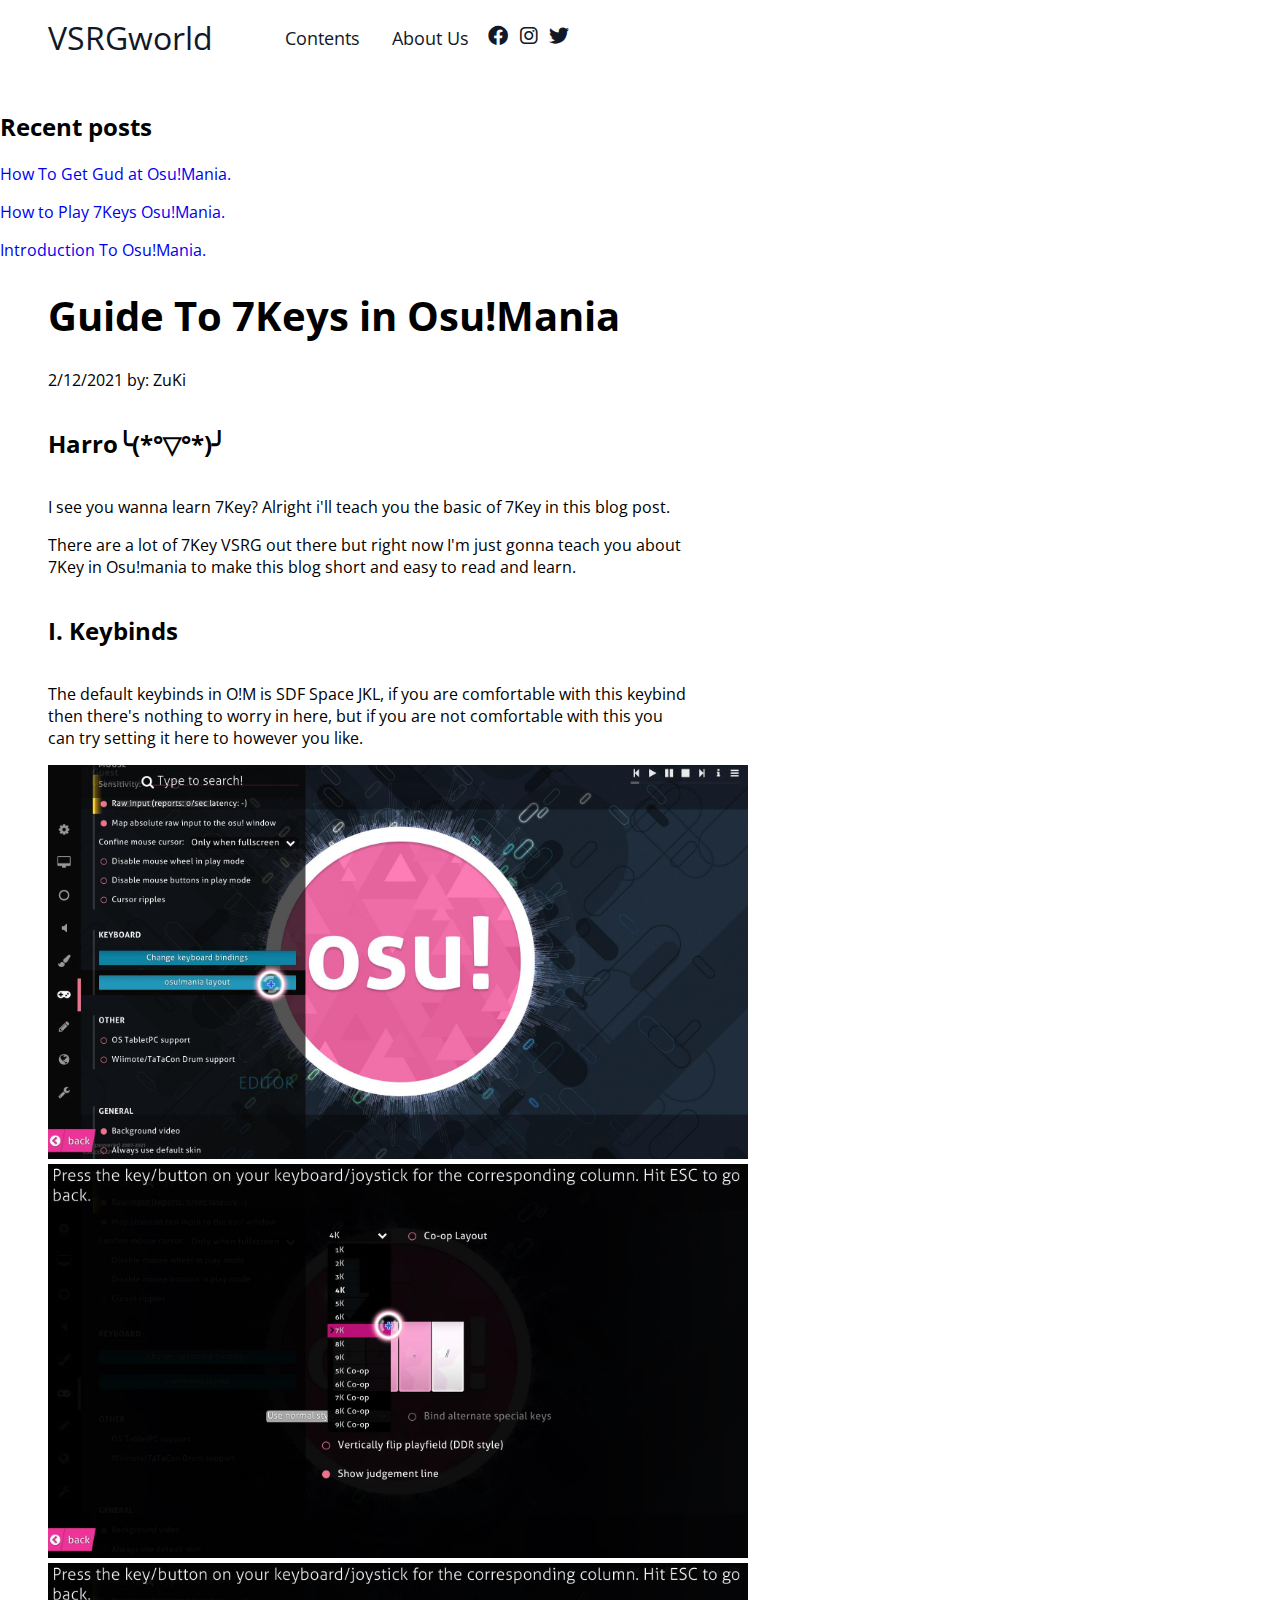
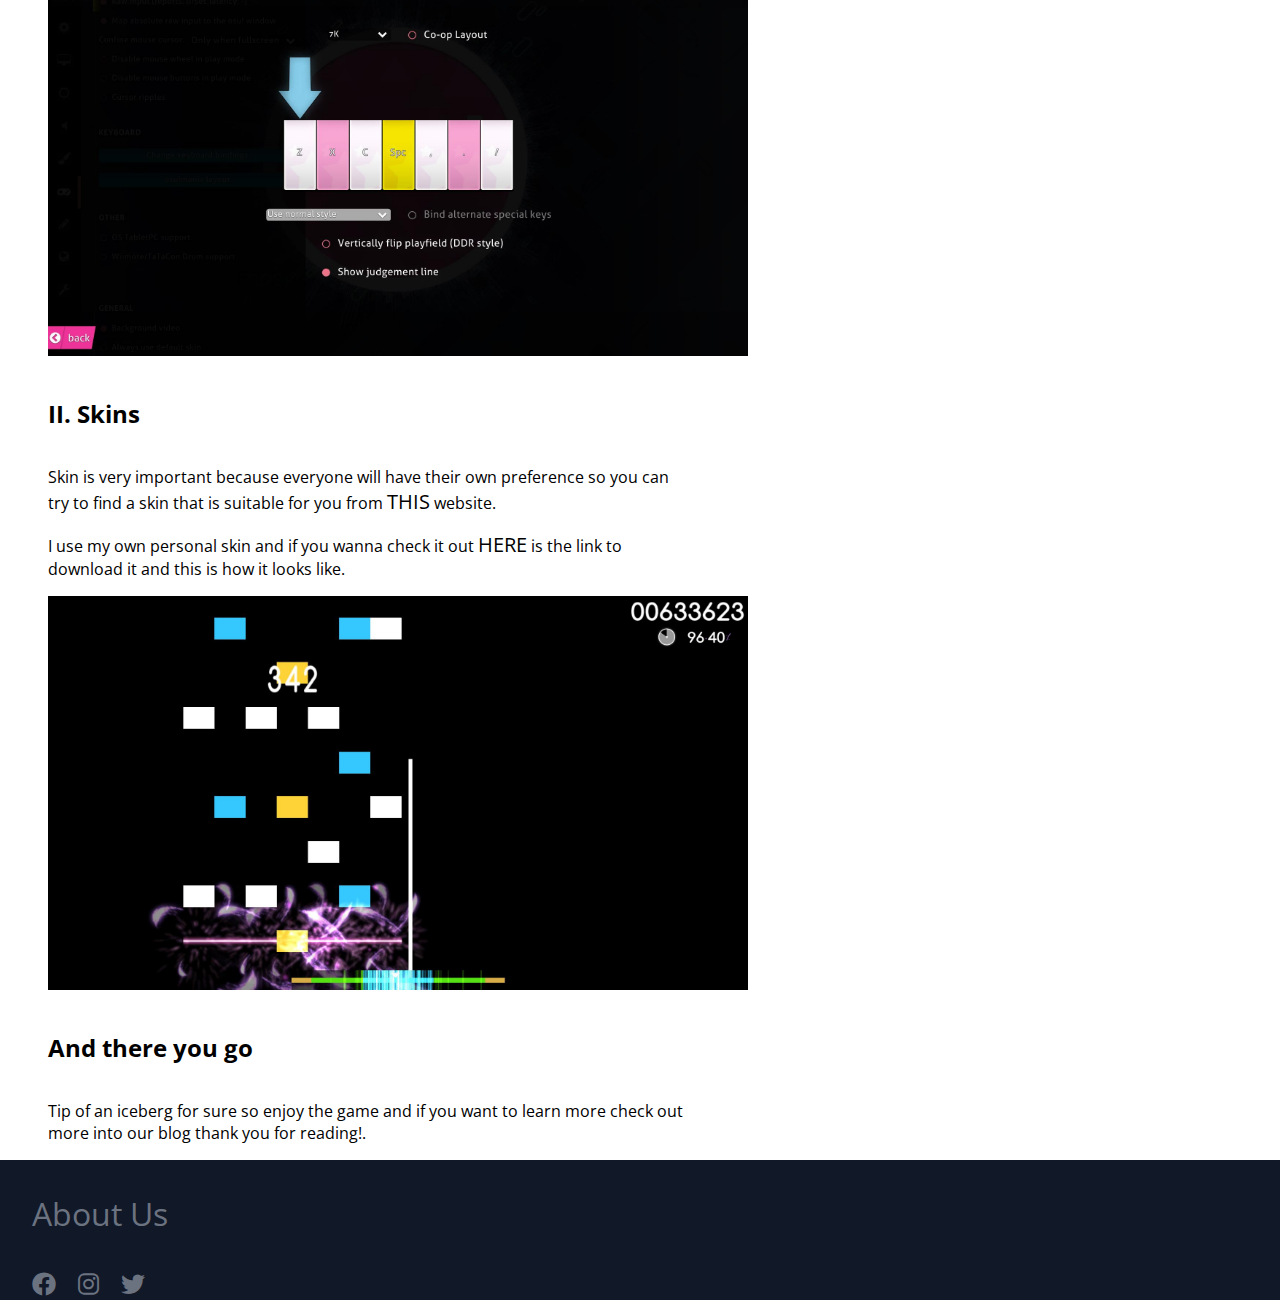
<file: blog-post-4.html>
<!DOCTYPE html>
<html lang="en">
<head>
    <meta charset="UTF-8">
    <meta http-equiv="X-UA-Compatible" content="IE=edge">
    <meta name="viewport" content="width=device-width, initial-scale=1.0">
    <link rel="stylesheet" href="/css/blog1.css">
    <link rel="stylesheet" href="css/all.css">
    <title>VSRGworld</title>
</head>
<body>
     <!--Navigation-->
     <nav class="nav">
        <div class="nav-menu flex-row">
            <div class="nav-brand">
                <a href="index.html">VSRGworld</a>
            </div>
            <div class="toggle-collapse">
                <div class="toggle-icons">
                    <i class="fas fa-bars"></i>
                </div>
            </div>
            <div>
                <ul class="nav-items">
                    <li class="nav-link">
                        <a href="contents.html">Contents</a>
                    </li>
                    <li class="nav-link">
                        <a href="about-us.html">About Us</a>
                    </li>
                </ul>
            </div>
            <div class="social">
                <a href="https://www.facebook.com/zukichi.csgo/" target="_blank"><i class="fab fa-facebook"></i></a>
                <a href="https://www.instagram.com/kong_shl/" target="_blank"><i class="fab fa-instagram"></i></a>
                <a href="https://www.twitter.com/ZuKiMuK1" target="_blank"><i class="fab fa-twitter"></i></a>
            </div>
        </div>
    </nav>
    <main>
        <div class="sidenav">
            <div class="sidenav-header">
            <h2>Recent posts</h2>
            </div>
            <a href="blog-post-5.html"><p>How To Get Gud at Osu!Mania.</p></a>
            <a href="blog-post-4.html"><p>How to Play 7Keys Osu!Mania.</p></a>
            <a href="blog-post-3.html"><p>Introduction To Osu!Mania.</p></a>
        </div>
        <div class="blog-header">
        <h1>Guide To 7Keys in Osu!Mania</h1>
        <p>2/12/2021 by: ZuKi</p>
        </div>
        <div class="blog-topic">
            <h2>Harro╰(*°▽°*)╯</h2>
            <p>I see you wanna learn 7Key? Alright i'll teach you the basic of 7Key in this blog post.</p>
            <p>There are a lot of 7Key VSRG out there but right now I'm just gonna teach you about 7Key in Osu!mania to make this blog short and easy to read and learn.</p>
            <h2>I. Keybinds</h2>
            <p>The default keybinds in O!M is SDF Space JKL, if you are comfortable with this keybind then there's nothing to worry in here, but if 
                you are not comfortable with this you can try setting it here to however you like.
            </p>
            <img src="/assets/7k-bind-1.jpg" width="700">
            <img src="/assets/7k-bind-2.jpg" width="700">
            <img src="/assets/7k-bind-3.jpg" width="700">
            <h2>II. Skins</h2>
            <p>Skin is very important because everyone will have their own preference so you can try to find a skin that is suitable for you from <a href="https://skins.osuck.net/index.php?do=cat&category=mania" target="_blank">THIS</a> website.</p>
            <p>I use my own personal skin and if you wanna check it out <a href="https://www.dropbox.com/s/weqhpj0bidwxej7/_ZuKi.osk?dl=0">HERE</a> is the link to download it and this is how it looks like.</p>
            <img src="/assets/screenshot165.jpg" width="700">
            <h2>And there you go</h2>
            <p>Tip of an iceberg for sure so enjoy the game and if you want to learn more check out more into our blog thank you for reading!.</p>
        </div>
    </main>
    <footer class="footer">
        <div class="footer-container">
            <div class="footer-about-us">
                <a href="about-us.html">About Us</a>
            </div>
            <div class="footer-social">
                <a href="https://www.facebook.com/zukichi.csgo/" target="_blank"><i class="fab fa-facebook"></i></a>
                <a href="https://www.instagram.com/kong_shl/" target="_blank"><i class="fab fa-instagram"></i></a>
                <a href="https://www.twitter.com/ZuKiMuK1" target="_blank"><i class="fab fa-twitter"></i></a>
            </div>
        </div>
    </footer>
    <script src="/js/Jqueryv3.6.0.min.js"></script>
    <script src="/js/blog.js"></script>
    
</body>
</html>
</file>
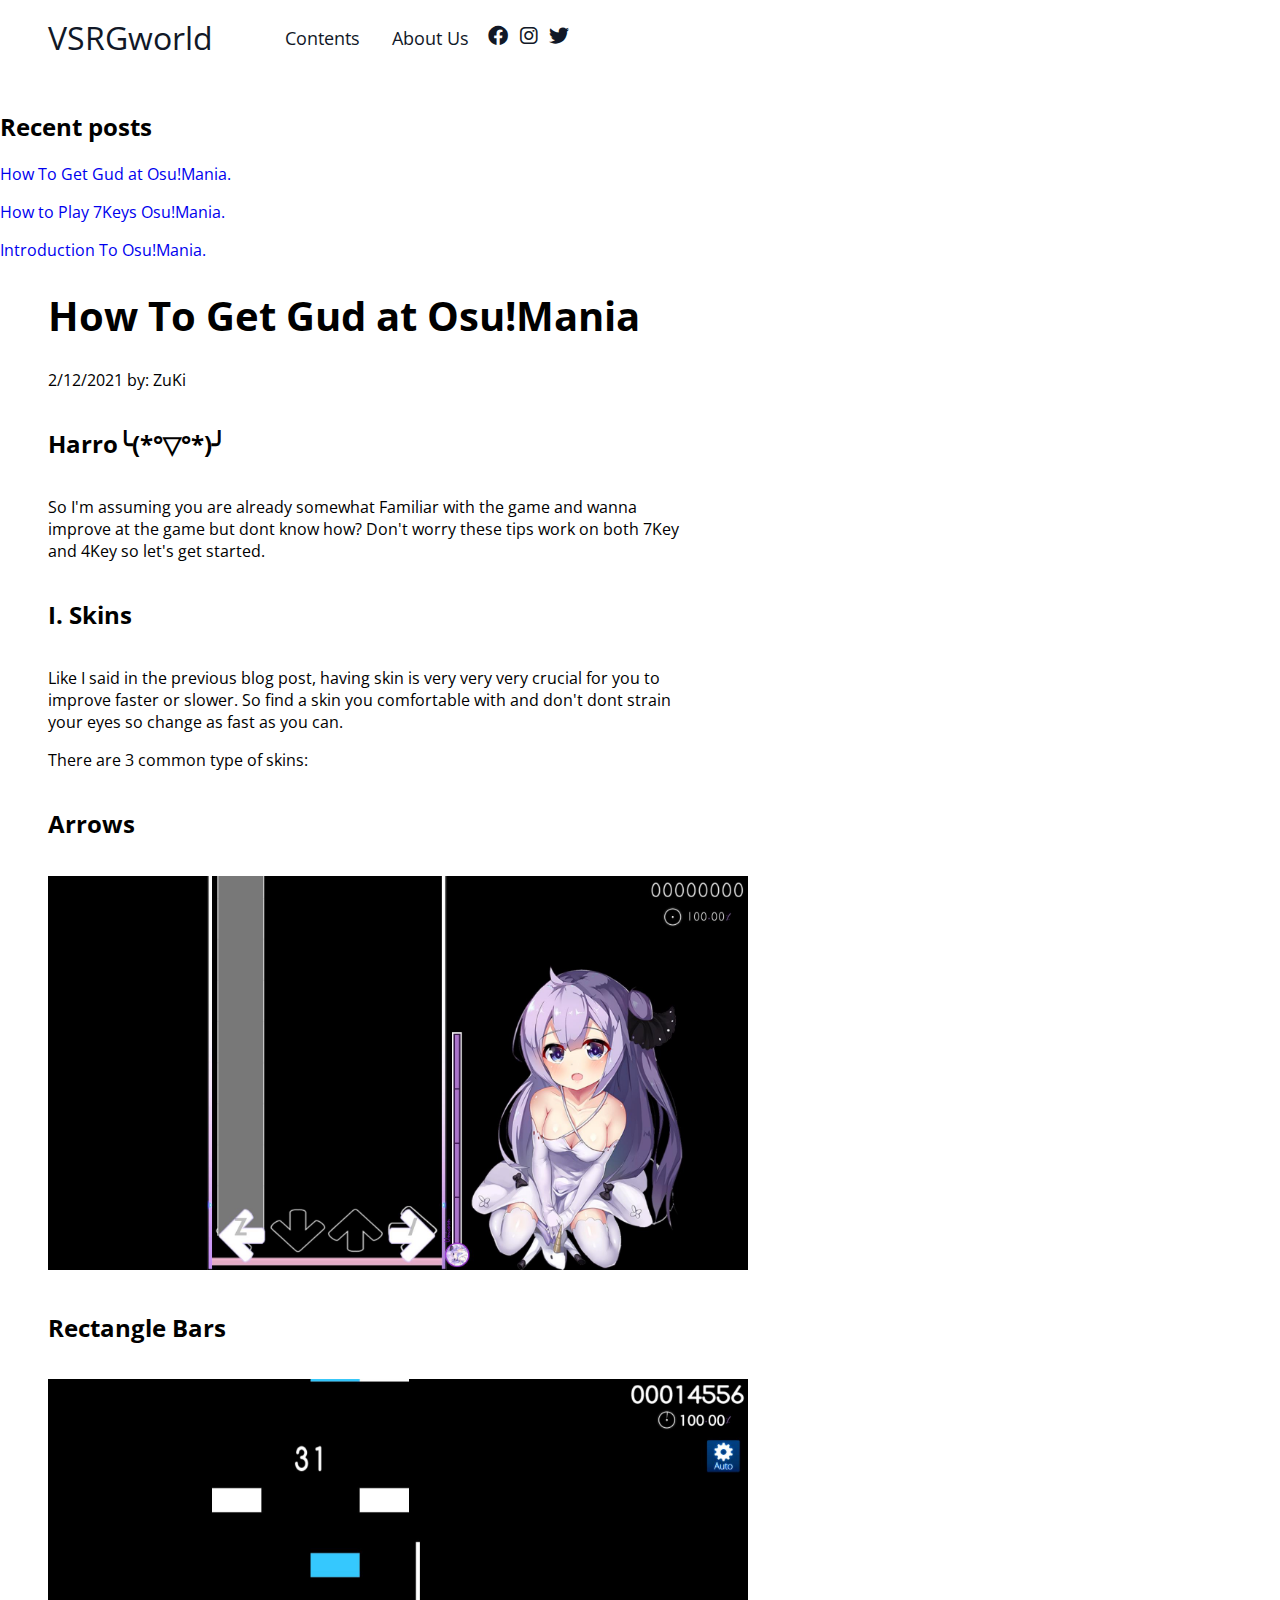
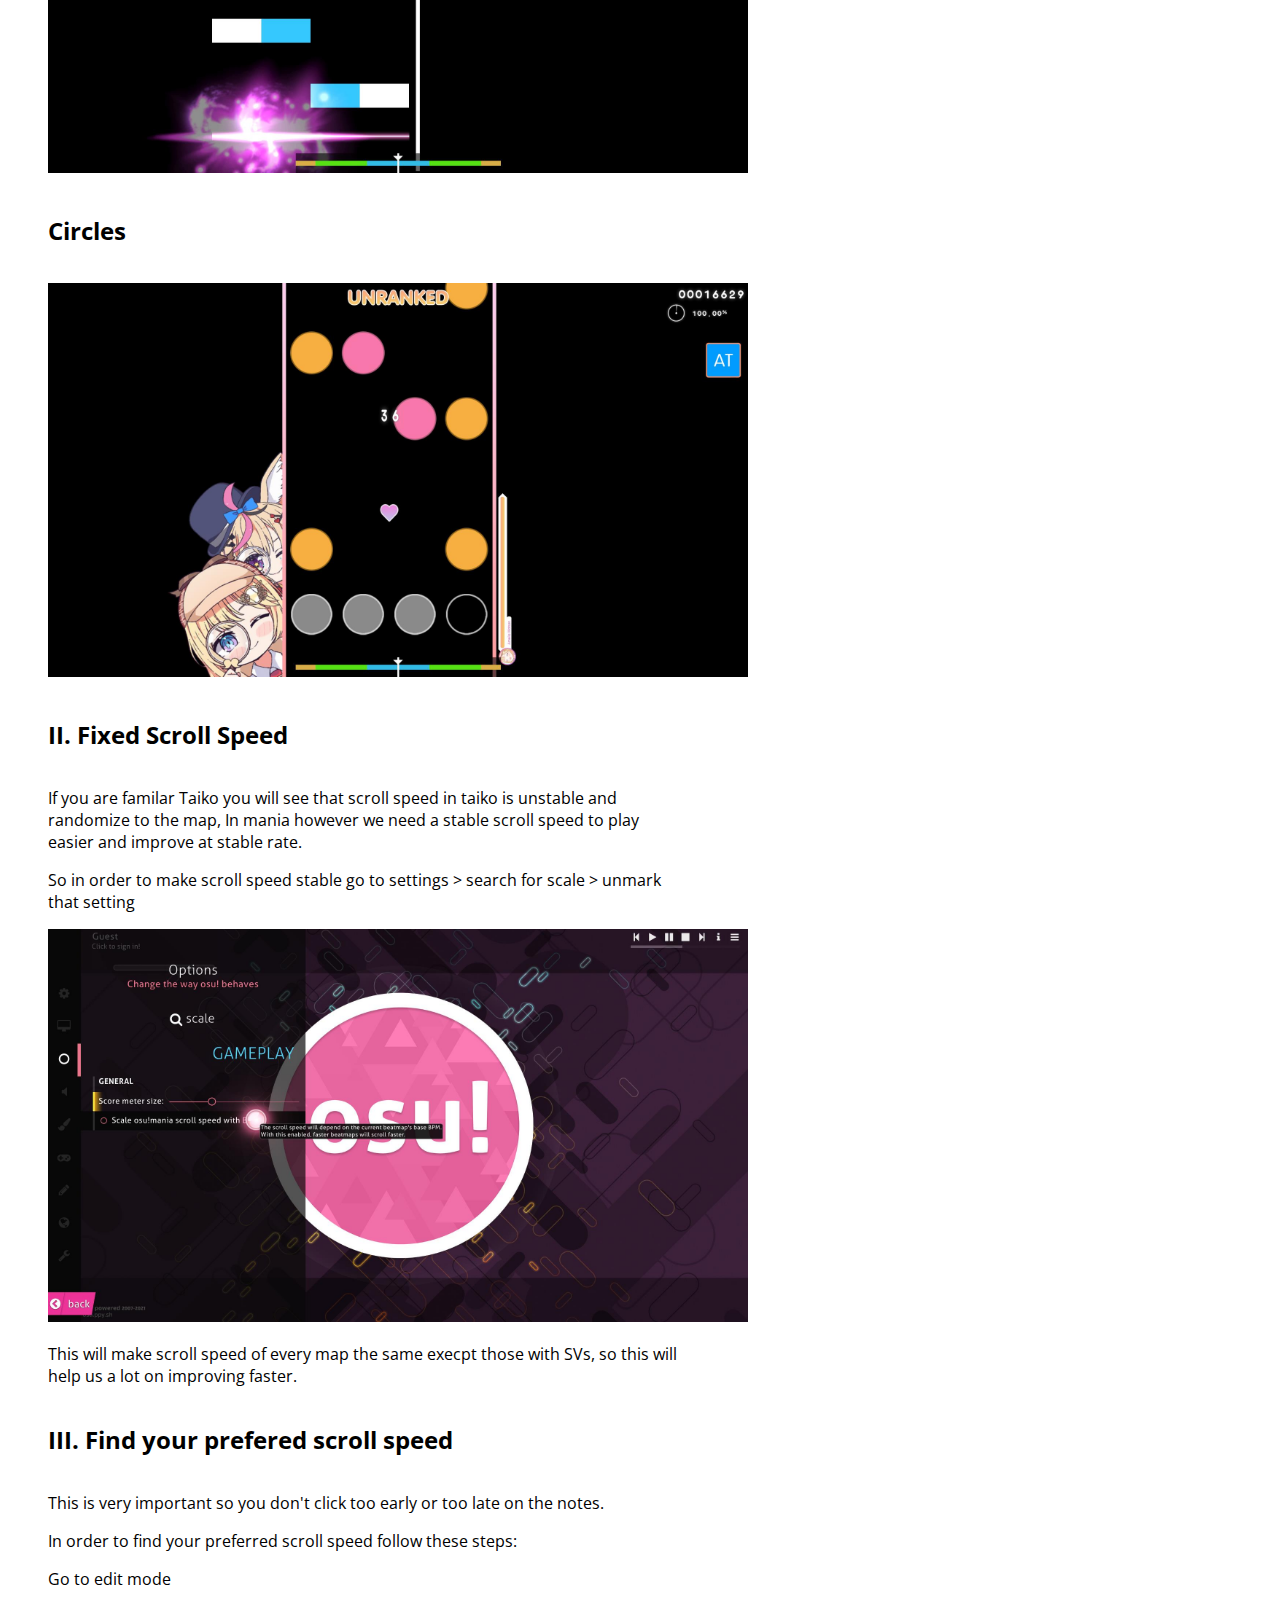
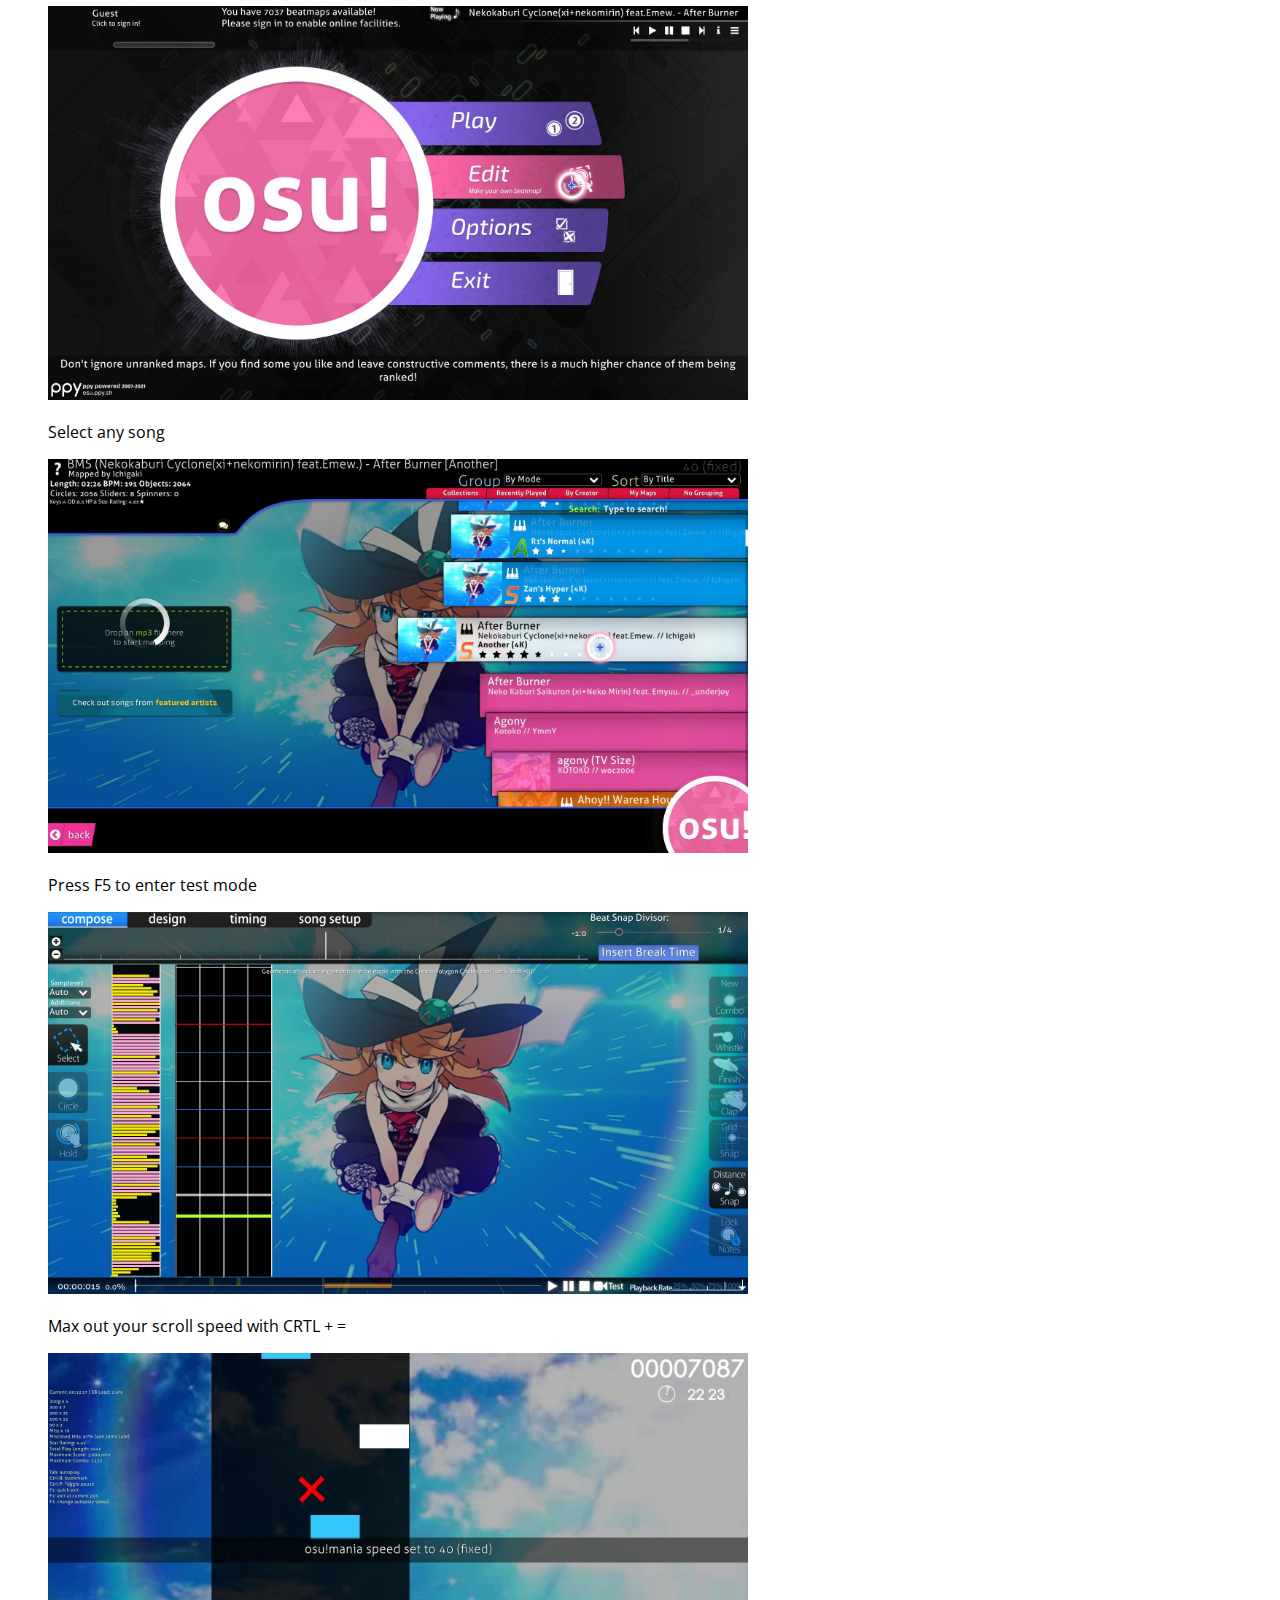
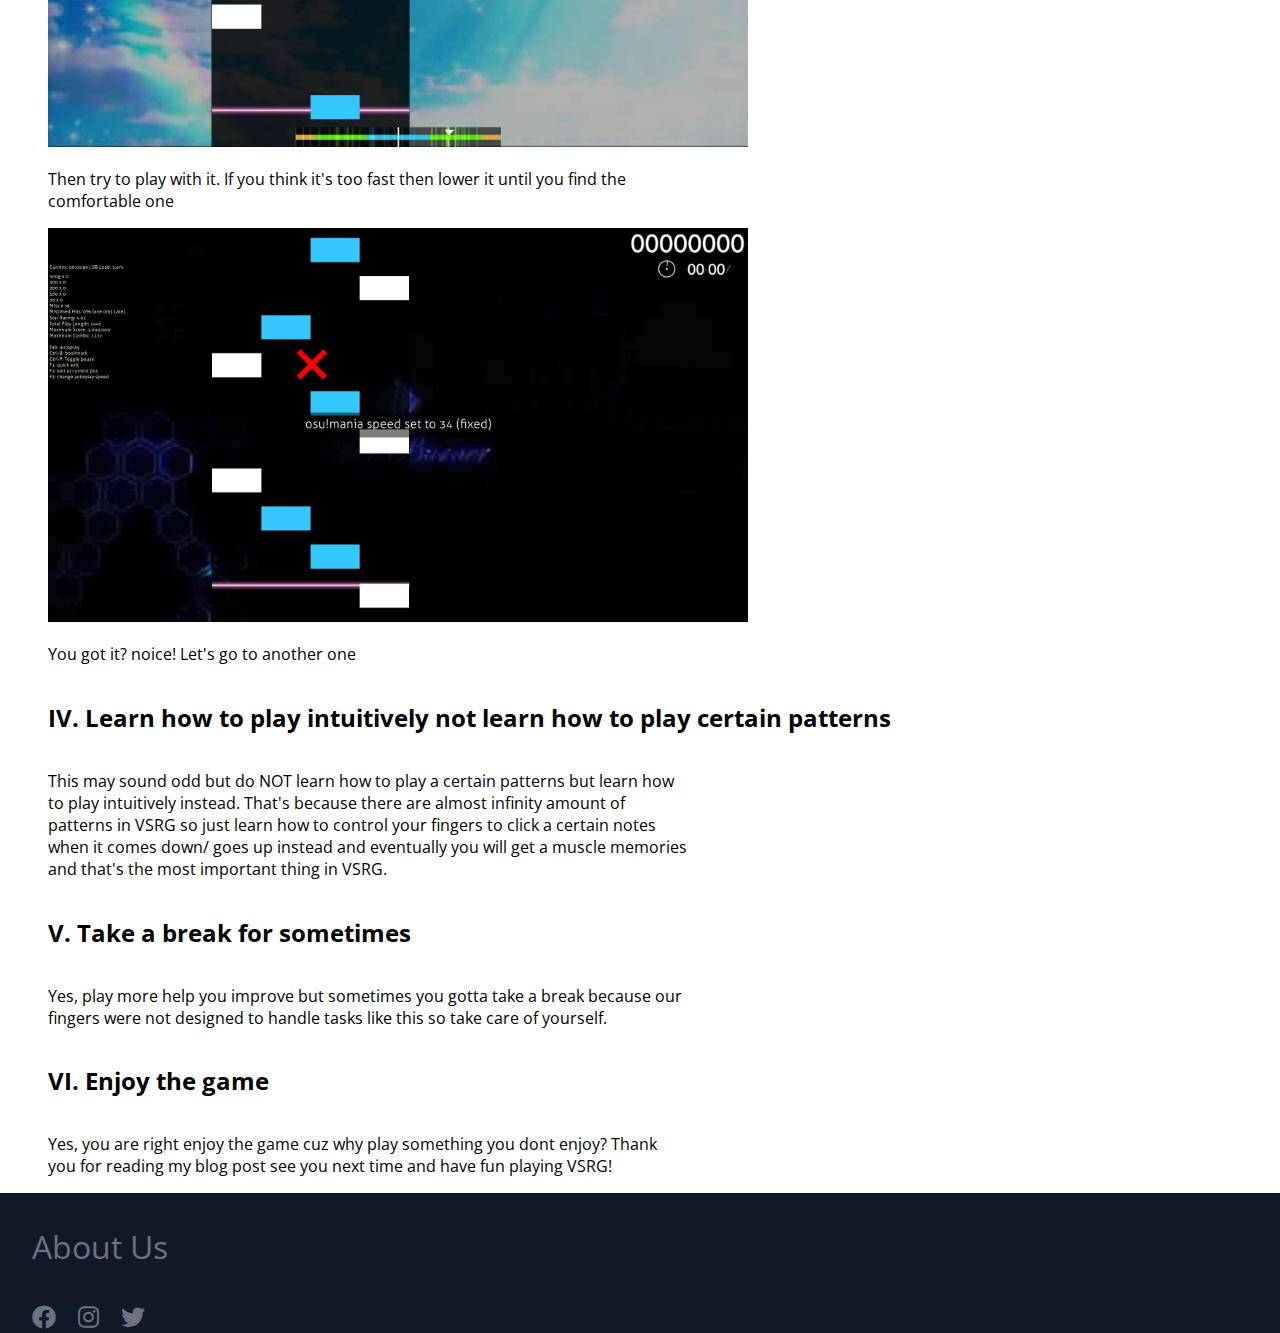
<file: blog-post-5.html>
<!DOCTYPE html>
<html lang="en">
<head>
    <meta charset="UTF-8">
    <meta http-equiv="X-UA-Compatible" content="IE=edge">
    <meta name="viewport" content="width=device-width, initial-scale=1.0">
    <link rel="stylesheet" href="/css/blog1.css">
    <link rel="stylesheet" href="css/all.css">
    <title>VSRGworld</title>
</head>
<body>
     <!--Navigation-->
     <nav class="nav">
        <div class="nav-menu flex-row">
            <div class="nav-brand">
                <a href="index.html">VSRGworld</a>
            </div>
            <div class="toggle-collapse">
                <div class="toggle-icons">
                    <i class="fas fa-bars"></i>
                </div>
            </div>
            <div>
                <ul class="nav-items">
                    <li class="nav-link">
                        <a href="contents.html">Contents</a>
                    </li>
                    <li class="nav-link">
                        <a href="about-us.html">About Us</a>
                    </li>
                </ul>
            </div>
            <div class="social">
                <a href="https://www.facebook.com/zukichi.csgo/" target="_blank"><i class="fab fa-facebook"></i></a>
                <a href="https://www.instagram.com/kong_shl/" target="_blank"><i class="fab fa-instagram"></i></a>
                <a href="https://www.twitter.com/ZuKiMuK1" target="_blank"><i class="fab fa-twitter"></i></a>
            </div>
        </div>
    </nav>
    <main>
        <div class="sidenav">
            <div class="sidenav-header">
            <h2>Recent posts</h2>
            </div>
            <a href="blog-post-5.html"><p>How To Get Gud at Osu!Mania.</p></a>
            <a href="blog-post-4.html"><p>How to Play 7Keys Osu!Mania.</p></a>
            <a href="blog-post-3.html"><p>Introduction To Osu!Mania.</p></a>
        </div>
        <div class="blog-header">
        <h1>How To Get Gud at Osu!Mania</h1>
        <p>2/12/2021 by: ZuKi</p>
        </div>
        <div class="blog-topic">
            <h2>Harro╰(*°▽°*)╯</h2>
            <p>So I'm assuming you are already somewhat Familiar with the game and wanna improve at the game but dont know how? Don't worry these tips work on both 7Key and 4Key so let's get started.</p>
            <h2>I. Skins</h2>
            <p>Like I said in the previous blog post, having skin is very very very crucial for you to improve faster or slower. So find a skin you comfortable with and don't dont strain your eyes so change as fast as you can.</p>
            <p>There are 3 common type of skins:</p>
            <h2>Arrows</h2>
            <img src="/assets/screenshot170.jpg" width="700">
            <h2>Rectangle Bars</h2>
            <img src="/assets/screenshot171.jpg" width="700">
            <h2>Circles</h2>
            <img src="/assets/screenshot172.jpg" width="700">
            <h2>II. Fixed Scroll Speed</h2>
            <p>If you are familar Taiko you will see that scroll speed in taiko is unstable and randomize to the map, In mania however we need a stable scroll speed to play easier and improve at stable rate.</p>
            <p>So in order to make scroll speed stable go to settings > search for scale > unmark that setting</p>
            <img src="assets/screenshot174.jpg" width="700">
            <p>This will make scroll speed of every map the same execpt those with SVs, so this will help us a lot on improving faster.</p>
            <h2>III. Find your prefered scroll speed</h2>
            <p>This is very important so you don't click too early or too late on the notes.</p>
            <p>In order to find your preferred scroll speed follow these steps:</p>
            <p>Go to edit mode</p>
            <img src="/assets/screenshot175.jpg" width="700">
            <p>Select any song</p>
            <img src="/assets/screenshot177.jpg" width="700">
            <p>Press F5 to enter test mode</p>
            <img src="/assets/screenshot178.jpg" width="700">
            <p>Max out your scroll speed with CRTL + =</p>
            <img src="/assets/screenshot176.jpg" width="700">
            <p>Then try to play with it. If you think it's too fast then lower it until you find the comfortable one</p>
            <img src="/assets/screenshot179.jpg" width="700">
            <p>You got it? noice! Let's go to another one</p>
            <h2>IV. Learn how to play intuitively not learn how to play certain patterns</h2>
            <p>This may sound odd but do NOT learn how to play a certain patterns but learn how to play intuitively instead. That's because 
                there are almost infinity amount of patterns in VSRG so just learn how to control your fingers to click a certain notes when it comes down/ goes up 
                instead and eventually you will get a muscle memories and that's the most important thing in VSRG.
            </p>
            <h2>V. Take a break for sometimes</h2>
            <p>Yes, play more help you improve but sometimes you gotta take a break because our fingers were not designed to handle tasks like this so take care of yourself.</p>
            <h2>VI. Enjoy the game</h2>
            <p>Yes, you are right enjoy the game cuz why play something you dont enjoy? Thank you for reading my blog post see you next time and have fun playing VSRG!</p>
        </div>
    </main>
    <footer class="footer">
        <div class="footer-container">
            <div class="footer-about-us">
                <a href="about-us.html">About Us</a>
            </div>
            <div class="footer-social">
                <a href="https://www.facebook.com/zukichi.csgo/" target="_blank"><i class="fab fa-facebook"></i></a>
                <a href="https://www.instagram.com/kong_shl/" target="_blank"><i class="fab fa-instagram"></i></a>
                <a href="https://www.twitter.com/ZuKiMuK1" target="_blank"><i class="fab fa-twitter"></i></a>
            </div>
        </div>
    </footer>
    <script src="/js/Jqueryv3.6.0.min.js"></script>
    <script src="/js/blog.js"></script>
    
</body>
</html>
</file>
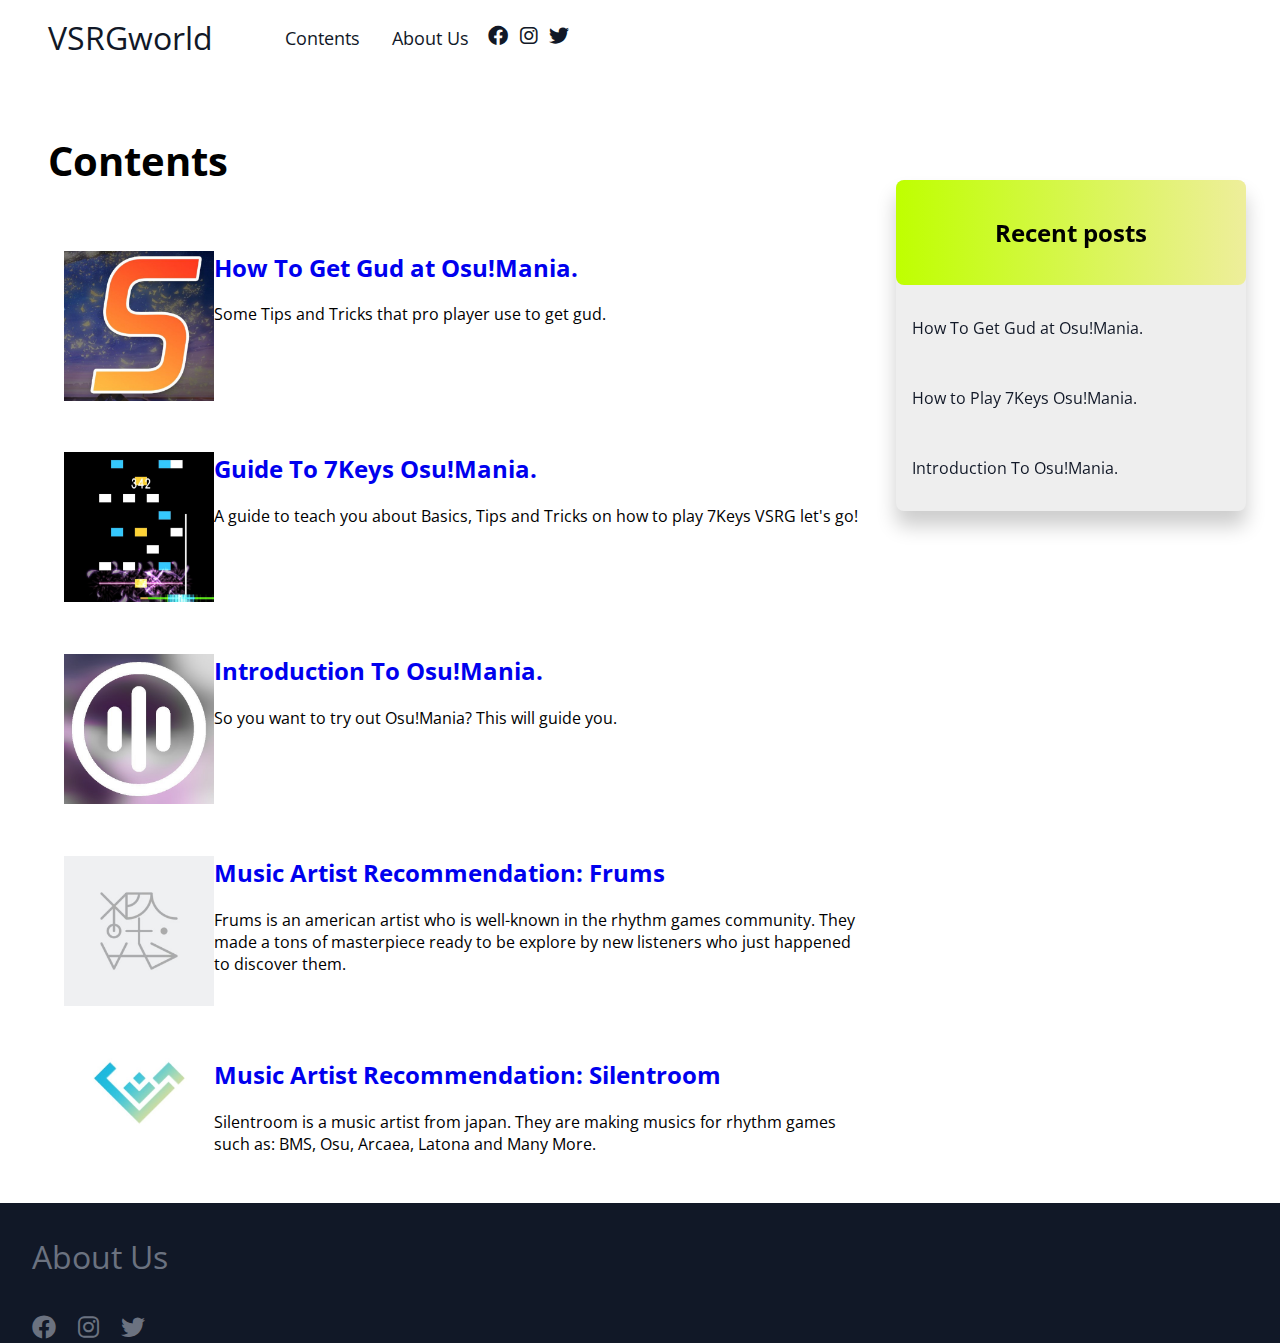
<file: contents.html>
<!DOCTYPE html>
<html lang="en">
<head>
    <meta charset="UTF-8">
    <meta http-equiv="X-UA-Compatible" content="IE=edge">
    <meta name="viewport" content="width=device-width, initial-scale=1.0">
    <link rel="stylesheet" href="/css/contents.css">
    <link rel="stylesheet" href="css/all.css">
    <title>VSRGworld</title>
</head>
<body>
     <!--Navigation-->
     <nav class="nav">
        <div class="nav-menu flex-row">
            <div class="nav-brand">
                <a href="index.html">VSRGworld</a>
            </div>
            <div class="toggle-collapse">
                <div class="toggle-icons">
                    <i class="fas fa-bars"></i>
                </div>
            </div>
            <div>
                <ul class="nav-items">
                    <li class="nav-link">
                        <a href="contents.html">Contents</a>
                    </li>
                    <li class="nav-link">
                        <a href="about-us.html">About Us</a>
                    </li>
                </ul>
            </div>
            <div class="social">
                <a href="https://www.facebook.com/zukichi.csgo/" target="_blank"><i class="fab fa-facebook"></i></a>
                <a href="https://www.instagram.com/kong_shl/" target="_blank"><i class="fab fa-instagram"></i></a>
                <a href="https://www.twitter.com/ZuKiMuK1" target="_blank"><i class="fab fa-twitter"></i></a>
            </div>
        </div>
    </nav>
    <main>
        <div class="sidenav">
            <div class="sidenav-header">
            <h2>Recent posts</h2>
            </div>
            <a href="blog-post-5.html"><p>How To Get Gud at Osu!Mania.</p></a>
            <a href="blog-post-4.html"><p>How to Play 7Keys Osu!Mania.</p></a>
            <a href="blog-post-3.html"><p>Introduction To Osu!Mania.</p></a>
        </div>
        <div class="content">
            <div class="header">
                <h1>Contents</h1>
            </div>
            <div class="container">
                <div class="post clearfix">
                    <a href="blog-post-5.html"><img class="img" src="/assets/screenshot180.jpg">
                    <h2>How To Get Gud at Osu!Mania.</h2></a>
                    <p>Some Tips and Tricks that pro player use to get gud.</p>
                </div>
                <div class="post clearfix">
                    <a href="blog-post-4.html"><img class="img" src="/assets/7k-thumbnail.jpg">
                    <h2>Guide To 7Keys Osu!Mania.</h2></a>
                    <p>A guide to teach you about Basics, Tips and Tricks on how to play 7Keys VSRG let's go!</p>
                </div>
                <div class="post clearfix">
                    <a href="blog-post-3.html"><img class="img" src="/assets/om logo.jpg">
                    <h2>Introduction To Osu!Mania.</h2></a>
                    <p>So you want to try out Osu!Mania? This will guide you.</p>
                </div>
                <div class="post clearfix">
                    <a href="blog-post-2.html"><img class="img" src="/assets/Frums.jpg">
                    <h2>Music Artist Recommendation: Frums</h2></a>
                    <p>Frums is an american artist who is well-known in the rhythm games community. They made a tons of masterpiece ready to be explore by new listeners who just happened to discover them.</p>
                </div>
                <div class="post clearfix">
                    <a href="blog-post-1.html"><img class="img" src="/assets/Silentroom logo-content.jpg">
                    <h2>Music Artist Recommendation: Silentroom</h2></a>
                    <p>Silentroom is a music artist from japan. They are making musics for rhythm games such as: BMS, Osu, Arcaea, Latona and Many More.</p>
                </div>
            </div>
        </div>
    </main>
    <footer class="footer">
        <div class="footer-container">
            <div class="footer-about-us">
                <a href="#">About Us</a>
            </div>
            <div class="footer-social">
                <a href="https://www.facebook.com/zukichi.csgo/" target="_blank"><i class="fab fa-facebook"></i></a>
                <a href="https://www.instagram.com/kong_shl/" target="_blank"><i class="fab fa-instagram"></i></a>
                <a href="https://www.twitter.com/ZuKiMuK1" target="_blank"><i class="fab fa-twitter"></i></a>
            </div>
        </div>
    </footer>
    <script src="/js/Jqueryv3.6.0.min.js"></script>
    <script src="/js/blog.js"></script>
    
</body>
</html>
</file>
<file: css/style.css>
@import url("../css/font.css");
:root{
    --dark: #374151;
    --darker: #1F2937;
    --darkest: #111827;
    --gray: #6B7280;
    --light: #EEE;
    --green: #BFFF00;
    --yellow: #EEEE9B;
    --gny: linear-gradient(to right, var(--green), var(--yellow));
}
/*global class styling*/
a{
    text-decoration: none;
}

.flex-row{
    display: flex;
    flex-direction: row;
    flex-wrap: wrap;
}
h1{
    font-size: 2.5rem;
}

h3{
    font-size: 1.5rem;
}
button.btn{
    border: none;
    border-radius: 1.5rem;
    cursor: pointer;
    padding: 1rem 3rem;
    font-size: 1.2rem;
}
.container{
    margin: 0 5vw;
}
span{
    padding: 1rem;
}

/*global class styling*/

body{
    font-family: OpenSans;
    margin: 0%;
    box-sizing: border-box;
    overflow-x: hidden;
}

/*nav bar*/
.nav{
    background: white;
    padding: 0 2rem;
    height: 0rem;
    min-height: 10vh;
    overflow: hidden;
    transition: height 1s ease-in-out;
}
.nav .toggle-collapse{
    position: absolute;
    top: 0%;
    width: 90%;
    cursor: pointer;
    display: none;
}
.nav .toggle-collapse .toggle-icons{
    display: flex;
    justify-content: flex-end;
    padding: 1.7rem 0;
}
.nav .toggle-collapse .toggle-icons i{
    font-size: 1.4rem;
    color: var(--dark);
}
.collapse{
    height: 20rem;
}
.nav .nav-brand{
    padding: 1rem 1rem;
    font-size: 2rem;
}
.nav .nav-brand a{
    color: var(--darkest);
}
.nav .nav-items{
    list-style-type: none;
    display: flex;
    justify-content: flex-end;
    margin: 0;
}
.nav .nav-items .nav-link{
    padding: 1.6rem 1rem;
    font-size: 1.1rem;
    position: relative;
}
.nav .nav-items .nav-link a{
    color: var(--darkest);
}
.nav .nav-items .nav-link:hover{
    background-color: var(--dark);
}
.nav .nav-items .nav-link:hover a{
    color: white;
}
.nav .social{
    padding: 1.4rem 0rem;
    font-size: 1.25rem;
}
.nav .social i{
    color: var(--darkest);
    padding: 0.2rem;
}
.nav .social i:hover{
    color: blue;
}
/*The site content*/

main .site-title{
    background: url('../assets/o2jam_edit_1.jpg');
    background-size: cover;
    height: 110vh;
    display: flex;
    justify-content: center;
}

main .site-title h1{
    margin: .6rem;
    font-size: 5.5rem;
    color: white;
}
main .site-title h3{
    margin: .4rem;
    font-size: 2.5rem;
    color: white;
}

main .site-title .btn{
    margin: 1.5rem;
    background: var(--gny);
}
main .site-title .btn:hover{
    background: transparent;
    border:1px solid white;
    color: var(--darkest);
}

main .site-bg{
    padding-top: 18rem;
    text-align: center;
}
main .recent-post h1{
    padding: 3rem;
}

/*Blog carousel*/

main .blog{
    background-repeat: no-repeat;
    background-position: right;
    height: 150vh;
    width: 100%;
}
main .blog h1{
    text-align: center;
}

main .blog .blog-post{
    padding-top: 6rem;
}

main .blog-post .blog-content{
    display: flex;
    flex-direction: column;
    text-align: center;
    width: 80%;
    margin: 3rem 2rem;
    box-shadow: 0 15px 20px rgba(0,0,0,0.2);
}

main .blog-content .blog-title{
    padding: 2rem 0;
    color: var(--darkest);
}
main .blog-content .btn-blog{
    padding: 0.7rem 2rem;
    background: var(--gny);
    margin: 0.5rem;
}

section .container .owl-nav{
    position: absolute;
    width: 100%;
    text-align: center;
    font-size: 2rem;
    top: 5%;
}

/*footer*/
footer{
    width: 100vw;
    position: absolute;
}
footer .footer-container{
    display: flex;
    flex-direction: column;
    background: var(--darkest);
    width: 100%;
}
footer .footer-about-us{
    font-size: 2rem;
    padding: 2rem;
}
footer .footer-about-us a{
    color: var(--gray);
}
footer .footer-social{
    font-size: 1.5rem;
    padding: 0 2rem;
    word-spacing: 1rem;
}
footer .footer-social a{
    color: var(--gray);
}

/*viewport less then 750px*/

@media only screen and (max-width: 700px){
    .nav .nav-menu, .nav .nav-items{
        flex-direction: column;
    }
    .nav .toggle-collapse{
        display: initial;
    }
    main .site-title h1{
        margin: .6rem;
        font-size: 2.5rem;
        color: white;
    }
    main .site-title h3{
        margin: .4rem;
        font-size: 1.5rem;
        color: white;
    }
    section .container .owl-nav{
        top: 100%;
    }

}
</file>
<file: css/about-us.css>
@import url("../css/font.css");
:root{
    --dark: #374151;
    --darker: #1F2937;
    --darkest: #111827;
    --gray: #6B7280;
    --light: #EEE;
    --green: #BFFF00;
    --yellow: #EEEE9B;
    --gny: linear-gradient(to right, var(--green), var(--yellow));
}
/*global class styling*/
a{
    text-decoration: none;
}

.flex-row{
    display: flex;
    flex-direction: row;
    flex-wrap: wrap;
}
h1{
    font-size: 2.5rem;
}
h3{
    font-size: 1.5rem;
}
button.btn{
    border: none;
    border-radius: 1.5rem;
    cursor: pointer;
    padding: 1rem 3rem;
    font-size: 1.2rem;
}
.container{
    margin: 0 5vw;
}
span{
    padding: 1rem;
}

/*global class styling*/

body{
    font-family: OpenSans;
    margin: 0%;
    box-sizing: border-box;
    overflow-x: hidden;
}

/*nav bar*/
.nav{
    background: white;
    padding: 0 2rem;
    height: 0rem;
    min-height: 10vh;
    overflow: hidden;
    transition: height 1s ease-in-out;
}
.nav .toggle-collapse{
    position: absolute;
    top: 0%;
    width: 90%;
    cursor: pointer;
    display: none;
}
.nav .toggle-collapse .toggle-icons{
    display: flex;
    justify-content: flex-end;
    padding: 1.7rem 0;
}
.nav .toggle-collapse .toggle-icons i{
    font-size: 1.4rem;
    color: var(--dark);
}
.collapse{
    height: 20rem;
}
.nav .nav-brand{
    padding: 1rem 1rem;
    font-size: 2rem;
}
.nav .nav-brand a{
    color: var(--darkest);
}
.nav .nav-items{
    list-style-type: none;
    display: flex;
    justify-content: flex-end;
    margin: 0;
}
.nav .nav-items .nav-link{
    padding: 1.6rem 1rem;
    font-size: 1.1rem;
    position: relative;
}
.nav .nav-items .nav-link a{
    color: var(--darkest);
}
.nav .nav-items .nav-link:hover{
    background-color: var(--dark);
}
.nav .nav-items .nav-link:hover a{
    color: white;
}
.nav .social{
    padding: 1.4rem 0rem;
    font-size: 1.25rem;
}
.nav .social i{
    color: var(--darkest);
    padding: 0.2rem;
}
.nav .social i:hover{
    color: blue;
}
.about-us{
    width: 100%;
}
.about-us .about-us-header{
    text-align: center;
    background: var(--gny);
    padding: 2rem 2rem;
}
.about-us .about-us-header h1{
    color: var(--dark);
}
.about-us .who-are-we{
    text-align: center;
    padding: 2rem 3rem;
}
.about-us .who-are-we p{
    width: 50%;
    padding: 0 25%;
}
.zuki{
    text-align: center;
    padding: 2rem 3rem;
}
.zuki p{
    width: 50%;
    padding: 0 25%;
}
.kong{
    text-align: center;
    padding: 2rem 3rem;
}
.kong p{
    width: 50%;
    padding: 0 25%;
}
.aiy-obie{
    text-align: center;
    padding: 2rem 3rem;
}
.aiy-obie p{
    width: 50%;
    padding: 0 25%;
}

/*footer*/
footer{
    width: 100vw;
    position: absolute;
}
footer .footer-container{
    display: flex;
    flex-direction: column;
    background: var(--darkest);
    width: 100%;
}
footer .footer-about-us{
    font-size: 2rem;
    padding: 2rem;
}
footer .footer-about-us a{
    color: var(--gray);
}
footer .footer-social{
    font-size: 1.5rem;
    padding: 0 2rem;
    word-spacing: 1rem;
}
footer .footer-social a{
    color: var(--gray);
}
/*viewport less then 750px*/

@media only screen and (max-width: 700px){
    .nav .nav-menu, .nav .nav-items{
        flex-direction: column;
    }
    .nav .toggle-collapse{
        display: initial;
    }
    .about-us .who-are-we p{
        width: 100%;
        padding: 0%;
    }
    .zuki p{
        width: 100%;
        padding: 0%;
    }
}
</file>
<file: css/blog1.css>
@import url("../css/font.css");
:root{
    --dark: #374151;
    --darker: #1F2937;
    --darkest: #111827;
    --gray: #6B7280;
    --light: #EEE;
    --green: #BFFF00;
    --yellow: #EEEE9B;
    --gny: linear-gradient(to right, var(--green), var(--yellow));
}
/*global class styling*/
a{
    text-decoration: none;
}

.flex-row{
    display: flex;
    flex-direction: row;
    flex-wrap: wrap;
}
h1{
    font-size: 2.5rem;
}
h3{
    font-size: 1.5rem;
}
button.btn{
    border: none;
    border-radius: 1.5rem;
    cursor: pointer;
    padding: 1rem 3rem;
    font-size: 1.2rem;
}
.container{
    margin: 0 5vw;
}
span{
    padding: 1rem;
}

/*global class styling*/

body{
    font-family: OpenSans;
    margin: 0%;
    box-sizing: border-box;
    overflow-x: hidden;
}

/*nav bar*/
.nav{
    background: white;
    padding: 0 2rem;
    height: 0rem;
    min-height: 10vh;
    overflow: hidden;
    transition: height 1s ease-in-out;
}
.nav .toggle-collapse{
    position: absolute;
    top: 0%;
    width: 90%;
    cursor: pointer;
    display: none;
}
.nav .toggle-collapse .toggle-icons{
    display: flex;
    justify-content: flex-end;
    padding: 1.7rem 0;
}
.nav .toggle-collapse .toggle-icons i{
    font-size: 1.4rem;
    color: var(--dark);
}
.collapse{
    height: 20rem;
}
.nav .nav-brand{
    padding: 1rem 1rem;
    font-size: 2rem;
}
.nav .nav-brand a{
    color: var(--darkest);
}
.nav .nav-items{
    list-style-type: none;
    display: flex;
    justify-content: flex-end;
    margin: 0;
}
.nav .nav-items .nav-link{
    padding: 1.6rem 1rem;
    font-size: 1.1rem;
    position: relative;
}
.nav .nav-items .nav-link a{
    color: var(--darkest);
}
.nav .nav-items .nav-link:hover{
    background-color: var(--dark);
}
.nav .nav-items .nav-link:hover a{
    color: white;
}
.nav .social{
    padding: 1.4rem 0rem;
    font-size: 1.25rem;
}
.nav .social i{
    color: var(--darkest);
    padding: 0.2rem;
}
.nav .social i:hover{
    color: blue;
}
/*blog*/
.blog-header h1{
    padding: 0 3rem;
}
.blog-header p{
    padding: 0 3rem;
}
.blog-topic h2{
    padding: 1rem 3rem;
}
.blog-topic p{
    padding-left: 3rem;
    width: 50%;

}
.blog-topic img{
    padding-right: 3rem;
    padding-left: 3rem;
}
.blog-topic h3{
    padding-top: 2rem;
    padding-left: 3rem;
}
.blog-topic a{
    color: black;
    font-size: 1.25rem;
}
/*footer*/
footer{
    width: 100vw;
    position: absolute;
}
footer .footer-container{
    display: flex;
    flex-direction: column;
    background: var(--darkest);
    width: 100%;
}
footer .footer-about-us{
    font-size: 2rem;
    padding: 2rem;
}
footer .footer-about-us a{
    color: var(--gray);
}
footer .footer-social{
    font-size: 1.5rem;
    padding: 0 2rem;
    word-spacing: 1rem;
}
footer .footer-social a{
    color: var(--gray);
}
/*viewport less then 750px*/

@media only screen and (max-width: 700px){
    .nav .nav-menu, .nav .nav-items{
        flex-direction: column;
    }
    .nav .toggle-collapse{
        display: initial;
    }
    
    .blog-topic p{
        width: auto;
    }
}
</file>
<file: css/contents.css>
@import url("../css/font.css");
:root{
    --dark: #374151;
    --darker: #1F2937;
    --darkest: #111827;
    --gray: #6B7280;
    --light: #EEE;
    --green: #BFFF00;
    --yellow: #EEEE9B;
    --gny: linear-gradient(to right, var(--green), var(--yellow));
}
/*global class styling*/
a{
    text-decoration: none;
}

.flex-row{
    display: flex;
    flex-direction: row;
    flex-wrap: wrap;
}
h1{
    font-size: 2.5rem;
}
h3{
    font-size: 1.5rem;
}
button.btn{
    border: none;
    border-radius: 1.5rem;
    cursor: pointer;
    padding: 1rem 3rem;
    font-size: 1.2rem;
}
.container{
    margin: 0 5vw;
}
span{
    padding: 1rem;
}

/*global class styling*/

body{
    font-family: OpenSans;
    margin: 0%;
    box-sizing: border-box;
    overflow-x: hidden;
}

/*nav bar*/
.nav{
    background: white;
    padding: 0 2rem;
    height: 0rem;
    min-height: 10vh;
    overflow: hidden;
    transition: height 1s ease-in-out;
}
.nav .toggle-collapse{
    position: absolute;
    top: 0%;
    width: 90%;
    cursor: pointer;
    display: none;
}
.nav .toggle-collapse .toggle-icons{
    display: flex;
    justify-content: flex-end;
    padding: 1.7rem 0;
}
.nav .toggle-collapse .toggle-icons i{
    font-size: 1.4rem;
    color: var(--dark);
}
.collapse{
    height: 20rem;
}
.nav .nav-brand{
    padding: 1rem 1rem;
    font-size: 2rem;
}
.nav .nav-brand a{
    color: var(--darkest);
}
.nav .nav-items{
    list-style-type: none;
    display: flex;
    justify-content: flex-end;
    margin: 0;
}
.nav .nav-items .nav-link{
    padding: 1.6rem 1rem;
    font-size: 1.1rem;
    position: relative;
}
.nav .nav-items .nav-link a{
    color: var(--darkest);
}
.nav .nav-items .nav-link:hover{
    background-color: var(--dark);
}
.nav .nav-items .nav-link:hover a{
    color: white;
}
.nav .social{
    padding: 1.4rem 0rem;
    font-size: 1.25rem;
}
.nav .social i{
    color: var(--darkest);
    padding: 0.2rem;
}
.nav .social i:hover{
    color: blue;
}
.sidenav {
    width: 350px;
    max-width: 100%;
    height: auto;
    position: fixed;
    z-index: 1;
    top: 20%;
    left: 70%;
    background: #eee;
    box-shadow: 0 15px 20px rgba(0,0,0,0.2);
    border-radius: 0.5rem;
  }
.sidenav .sidenav-header{
    background: var(--gny);
    text-align: center;
    padding: 1rem;
    border-radius: 0.5rem;
}
.sidenav p{
    padding: 1rem;
}
.sidenav a{
    color: var(--darkest);
}
/*contents*/
.header{
    padding: 1rem 3rem;
}
.clearfix{
    padding-bottom: 2rem;
    width: 70%;
}
.img {
    width: 150px;
    float: left;
}
.clearfix::after{
    content: "";
    clear: both;
    display: table;
}

/*footer*/
footer{
    width: 100vw;
    position: absolute;
}
footer .footer-container{
    display: flex;
    flex-direction: column;
    background: var(--darkest);
    width: 100%;
}
footer .footer-about-us{
    font-size: 2rem;
    padding: 2rem;
}
footer .footer-about-us a{
    color: var(--gray);
}
footer .footer-social{
    font-size: 1.5rem;
    padding: 0 2rem;
    word-spacing: 1rem;
}
footer .footer-social a{
    color: var(--gray);
}
/*viewport less then 750px*/

@media only screen and (max-width: 700px){
    .nav .nav-menu, .nav .nav-items{
        flex-direction: column;
    }
    .nav .toggle-collapse{
        display: initial;
    }
    .img{
        width: 300px;
    }
}
@media only screen and (max-width: 1000px){
    .sidenav{
        display: none;
    }
    .clearfix{
        width: 90%;
    }
}
</file>
